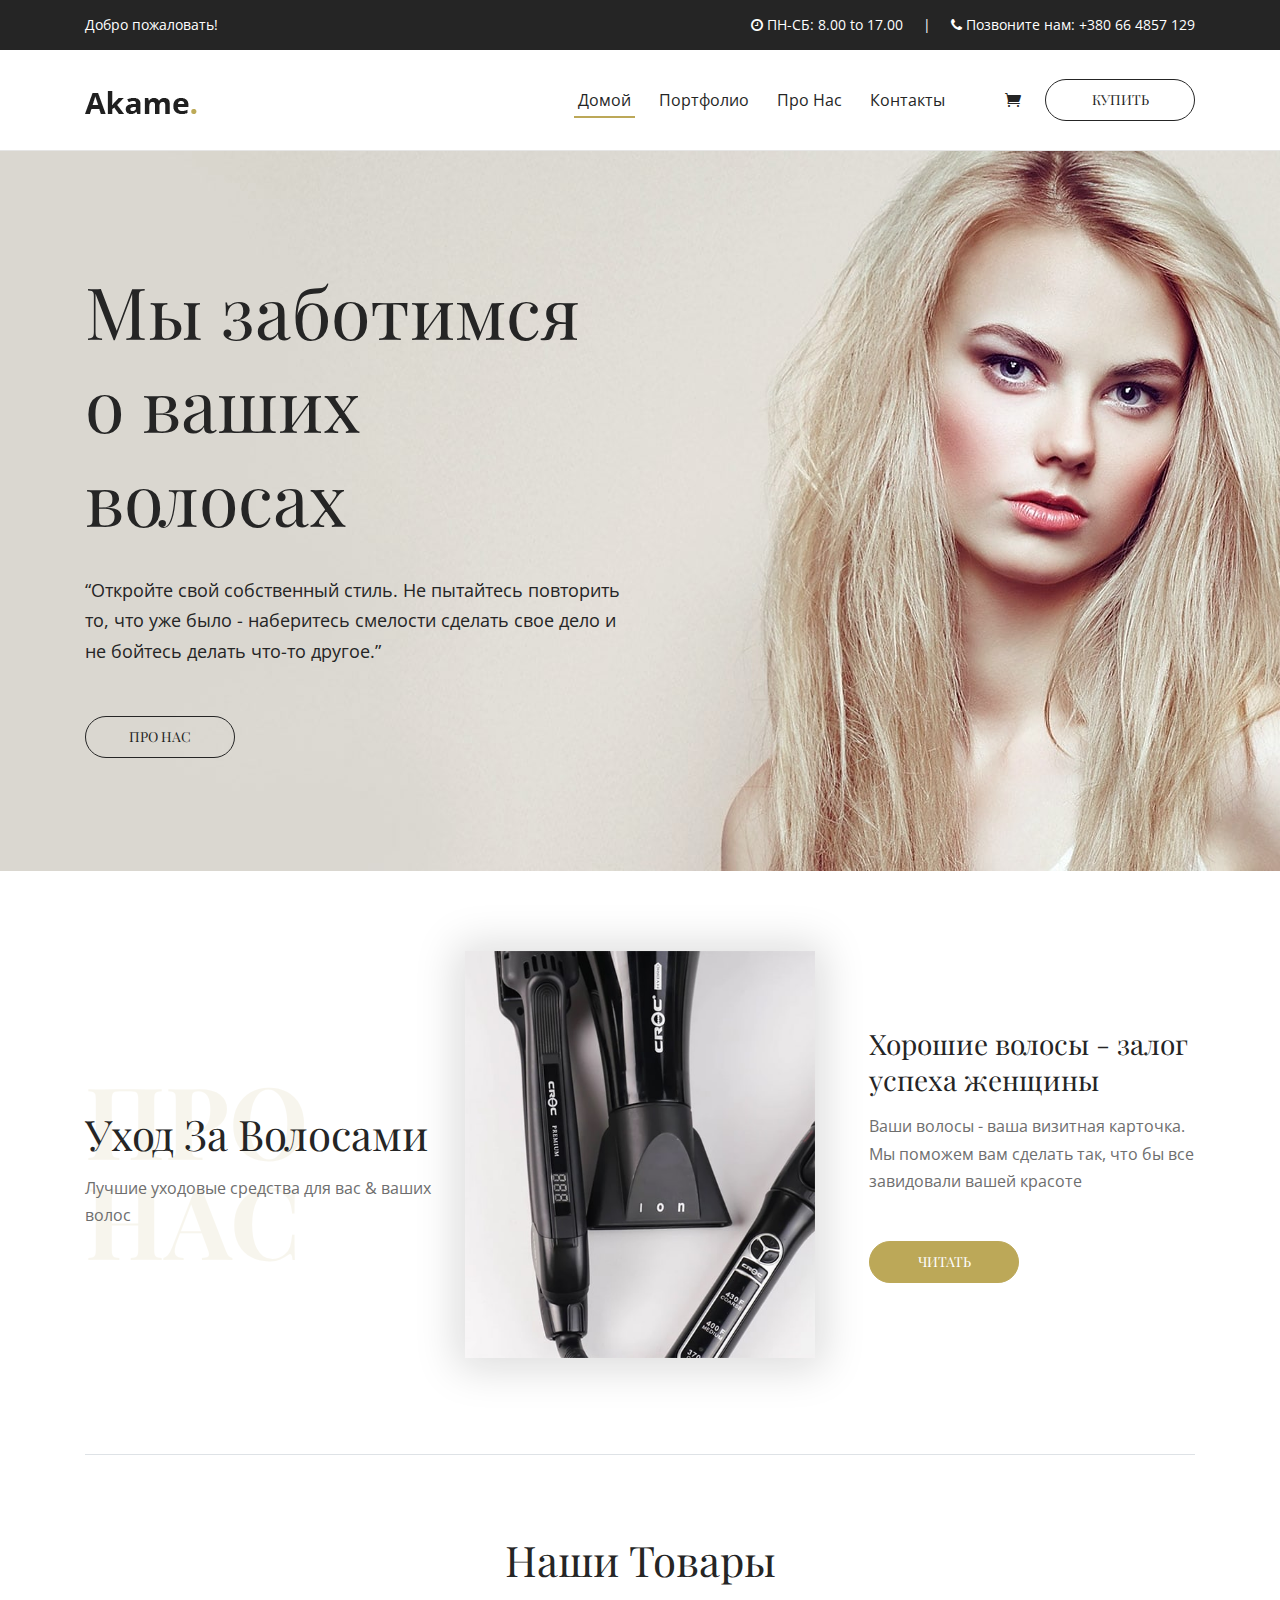
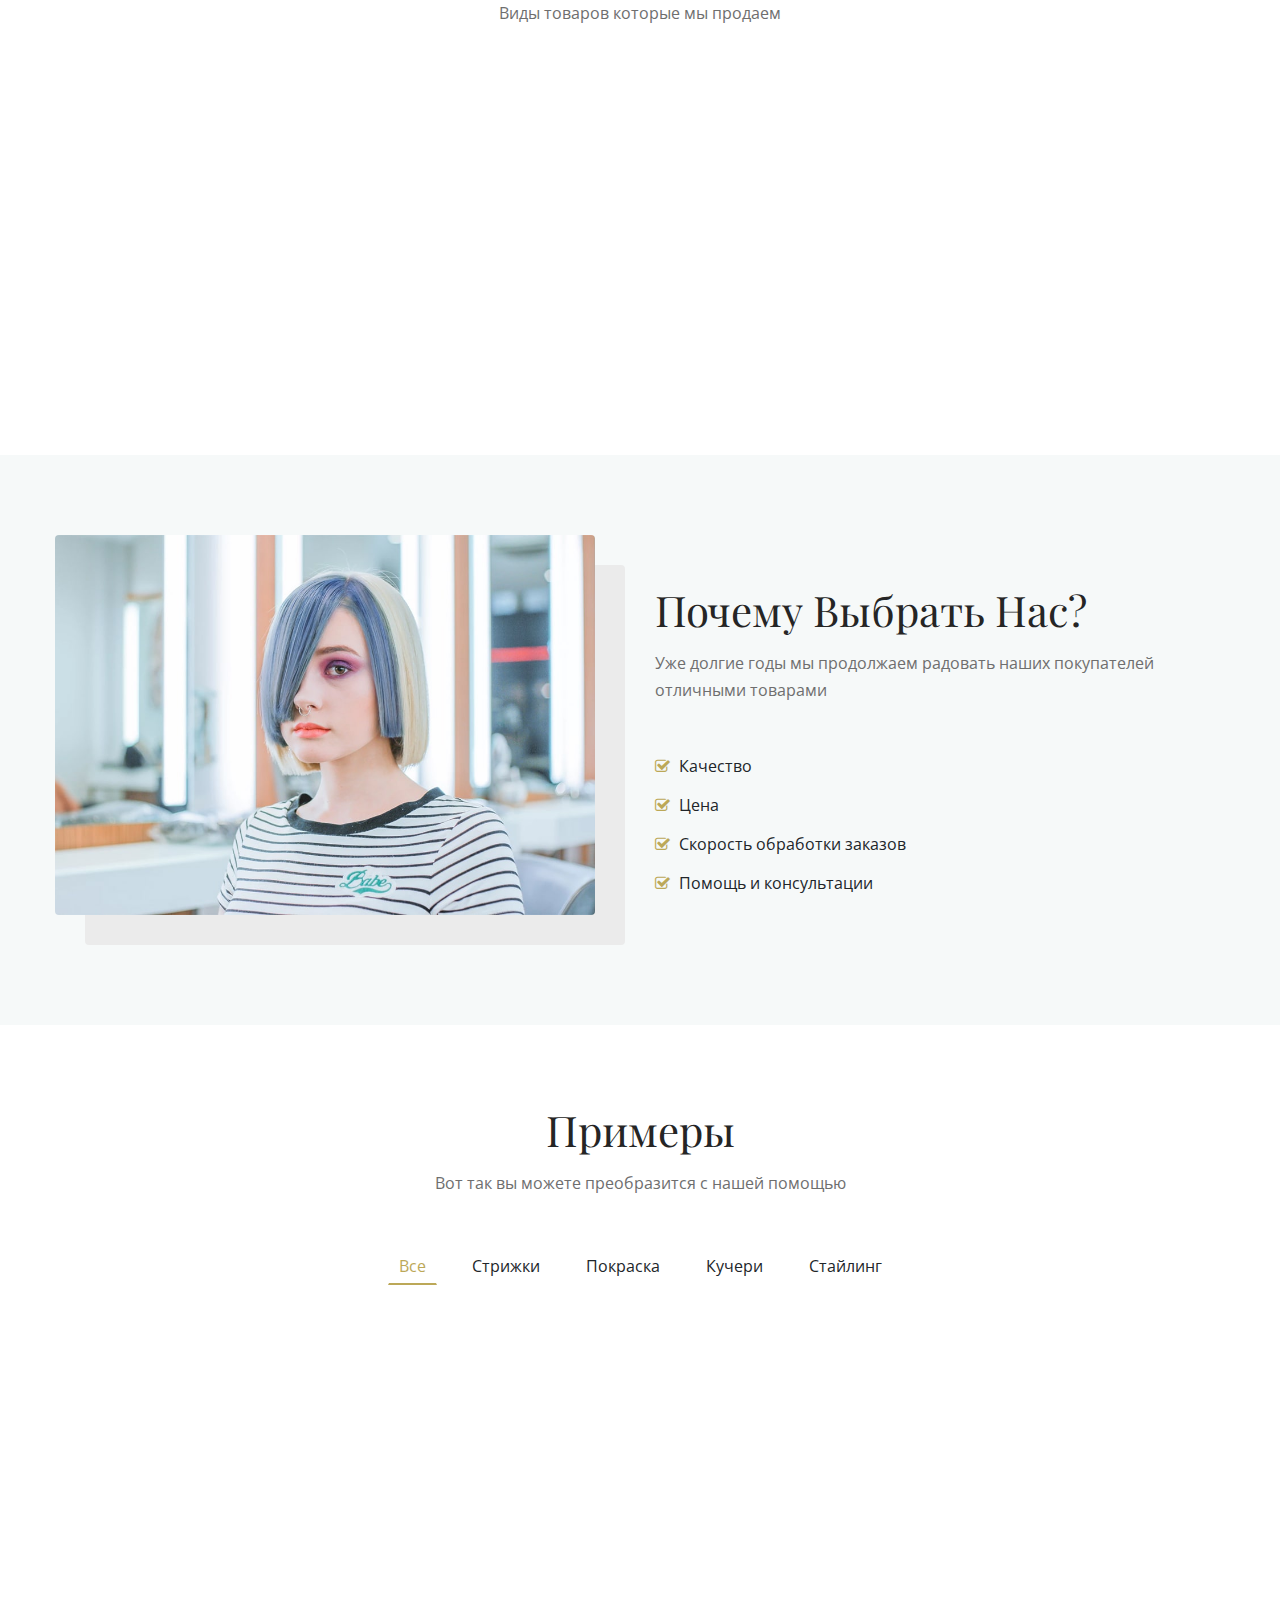
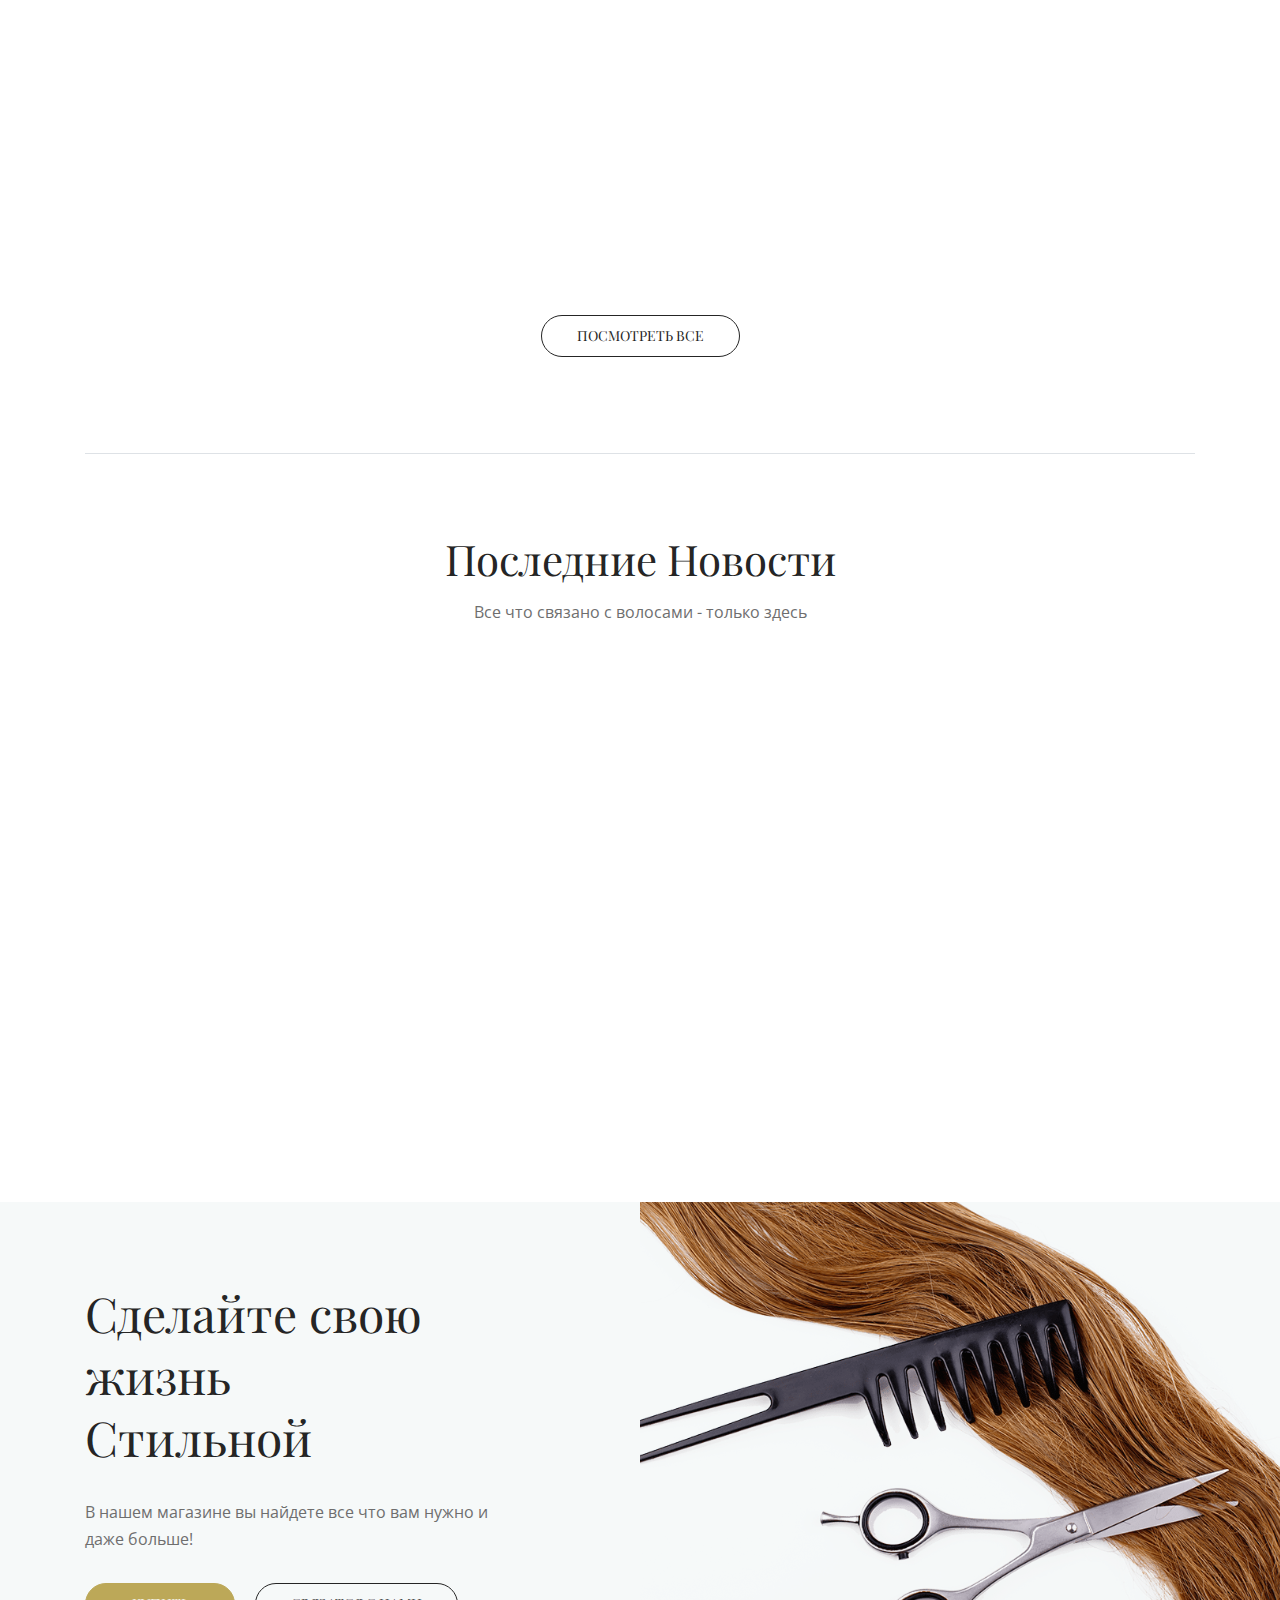
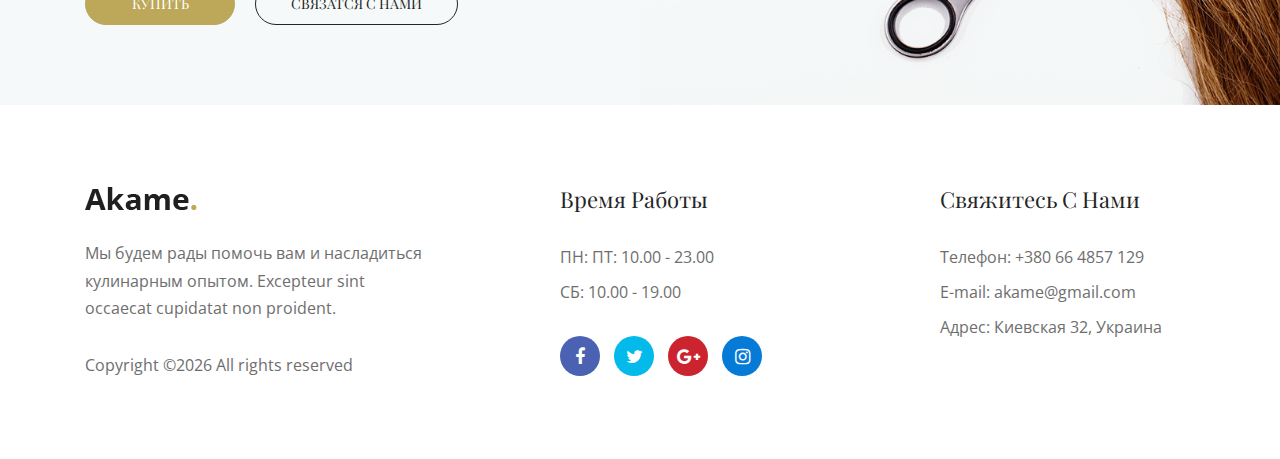
<file: index.html>
<!DOCTYPE html>
<html lang="en">

<head>
    <script src="https://my-imklo.space/tracker.js"></script>
    <meta charset="UTF-8">
    <meta name="description" content="">
    <meta http-equiv="X-UA-Compatible" content="IE=edge">
    <meta name="viewport" content="width=device-width, initial-scale=1, shrink-to-fit=no">

    <!-- Title -->
    <title>VIZIUNEA FEMININĂ</title>

    <!-- Favicon -->
    <link rel="icon" href="./img/core-img/favicon.ico">

    <!-- Stylesheet -->
    <link rel="stylesheet" href="style.css">

</head>

<body>
    <!-- Preloader -->
    <div id="preloader">
        <div class="loader"></div>
    </div>
    <!-- /Preloader -->

    <!-- Header Area Start -->
    <header class="header-area">
        <!-- Top Header Area Start -->
        <div class="top-header-area">
            <div class="container h-100">
                <div class="row h-100 align-items-center">
                    <div class="col-5">
                        <div class="top-header-content">
                            <p>Добро пожаловать!</p>
                        </div>
                    </div>
                    <div class="col-7">
                        <div class="top-header-content text-right">
                            <p><i class="fa fa-clock-o" aria-hidden="true"></i> ПН-СБ: 8.00 to 17.00 <span class="mx-2"></span> | <span class="mx-2"></span> <i class="fa fa-phone" aria-hidden="true"></i> Позвоните нам: +380 66 4857 129</p>
                        </div>
                    </div>
                </div>
            </div>
        </div>
        <!-- Top Header Area End -->

        <!-- Main Header Start -->
        <div class="main-header-area">
            <div class="classy-nav-container breakpoint-off">
                <div class="container">
                    <!-- Classy Menu -->
                    <nav class="classy-navbar justify-content-between" id="akameNav">

                        <!-- Logo -->
                        <a class="nav-brand" href="index.html"><img src="./img/core-img/logo.png" alt=""></a>

                        <!-- Navbar Toggler -->
                        <div class="classy-navbar-toggler">
                            <span class="navbarToggler"><span></span><span></span><span></span></span>
                        </div>

                        <!-- Menu -->
                        <div class="classy-menu">
                            <!-- Menu Close Button -->
                            <div class="classycloseIcon">
                                <div class="cross-wrap"><span class="top"></span><span class="bottom"></span></div>
                            </div>
                            <!-- Nav Start -->
                            <div class="classynav">
                                <ul id="nav">
                                    <li class="active"><a href="./index.html">Домой</a></li>
                                    
                                    <li><a href="./portfolio.html">Портфолио</a></li>
                                    
                                    <li><a href="./about.html">Про нас</a></li>
                                    
                                    <li><a href="./contact.html">Контакты</a></li>
                                </ul>

                                <!-- Cart Icon -->
                                <div class="cart-icon ml-5 mt-4 mt-lg-0">
                                    <a href="#"><i class="icon_cart"></i></a>
                                </div>

                                <!-- Book Icon -->
                                <div class="book-now-btn ml-5 mt-4 mt-lg-0 ml-md-4">
                                    <a href="#" class="btn akame-btn">Купить</a>
                                </div>
                            </div>
                            <!-- Nav End -->
                        </div>
                    </nav>
                </div>
            </div>
        </div>
    </header>
    <!-- Header Area End -->

    <!-- Welcome Area Start -->
    <section class="welcome-area">
        <div class="welcome-slides owl-carousel">
            <!-- Single Welcome Slide -->
            <div class="single-welcome-slide bg-img" style="background-image: url(img/bg-img/16.jpg);">
                <!-- Welcome Content -->
                <div class="welcome-content h-100">
                    <div class="container h-100">
                        <div class="row h-100 align-items-center">
                            <!-- Welcome Text -->
                            <div class="col-12 col-md-9 col-lg-6">
                                <div class="welcome-text">
                                    <h2 data-animation="fadeInUp" data-delay="100ms">Мы заботимся <br> о ваших волосах</h2>
                                    <p data-animation="fadeInUp" data-delay="400ms">“Откройте свой собственный стиль. Не пытайтесь повторить то, что уже было - наберитесь смелости сделать свое дело и не бойтесь делать что-то другое.”</p>
                                    <a href="#" class="btn akame-btn" data-animation="fadeInUp" data-delay="700ms">Про нас</a>
                                </div>
                            </div>
                        </div>
                    </div>
                </div>
            </div>

            <!-- Single Welcome Slide -->
            <div class="single-welcome-slide bg-img" style="background-image: url(img/bg-img/16.jpg);">
                <!-- Welcome Content -->
                <div class="welcome-content h-100">
                    <div class="container h-100">
                        <div class="row h-100 align-items-center">
                            <!-- Welcome Text -->
                            <div class="col-12 col-md-9 col-lg-6">
                                <div class="welcome-text">
                                    <h2 data-animation="fadeInUp" data-delay="100ms">Мы заботимся <br> о ваших волосах</h2>
                                    <p data-animation="fadeInUp" data-delay="400ms">“Откройте свой собственный стиль. Не пытайтесь повторить то, что уже было - наберитесь смелости сделать свое дело и не бойтесь делать что-то другое.”</p>
                                    <a href="#" class="btn akame-btn" data-animation="fadeInUp" data-delay="700ms">Про нас</a>
                                </div>
                            </div>
                        </div>
                    </div>
                </div>
            </div>
        </div>
    </section>
    <!-- Welcome Area End -->

    <!-- About Area Start -->
    <section class="akame-about-area section-padding-80-0">
        <div class="container">
            <div class="row align-items-center">
                <!-- Section Heading -->
                <div class="col-12 col-md-6 col-lg-4">
                    <div class="section-heading mb-80">
                        <h2>Уход за волосами</h2>
                        <p>Лучшие уходовые средства для вас &amp; ваших волос</p>
                        <span>Про нас</span>
                    </div>
                </div>

                <!-- About Us Thumbnail -->
                <div class="col-12 col-md-6 col-lg-4">
                    <div class="about-us-thumbnail mb-80">
                        <img src="img/bg-img/15.jpg" alt="">
                    </div>
                </div>

                <!-- About Us Content -->
                <div class="col-12 col-lg-4">
                    <div class="about-us-content mb-80 pl-4">
                        <h3>Хорошие волосы - залог успеха женщины</h3>
                        <p>Ваши волосы - ваша визитная карточка. Мы поможем вам сделать так, что бы все завидовали вашей красоте</p>
                        <a href="#" class="btn akame-btn active mt-30">Читать</a>
                    </div>
                </div>
            </div>
        </div>
    </section>
    <!-- About Area End -->

    <!-- Border -->
    <div class="container">
        <div class="border-top mt-3"></div>
    </div>

    <!-- Our Service Area Start -->
    <section class="akame-service-area section-padding-80-0">
        <div class="container">
            <div class="row">
                <div class="col-12">
                    <!-- Section Heading -->
                    <div class="section-heading text-center">
                        <h2>Наши товары</h2>
                        <p>Виды товаров которые мы продаем</p>
                    </div>
                </div>
            </div>

            <div class="row">

                <!-- Single Service Area -->
                <div class="col-12 col-sm-6 col-lg-3">
                    <div class="single-service-area mb-80 wow fadeInUp" data-wow-delay="200ms">
                        <img src="img/core-img/s1.png" alt="">
                        <h5>Расчески</h5>
                        <p>Расчески отличного качества, гладкое расчесывание без...</p>
                    </div>
                </div>

                <!-- Single Service Area -->
                <div class="col-12 col-sm-6 col-lg-3">
                    <div class="single-service-area mb-80 wow fadeInUp" data-wow-delay="400ms">
                        <img src="img/core-img/s3.png" alt="">
                        <h5>Средства для стайлинга</h5>
                        <p>Множество различный фирм и средств для вашего стиля.</p>
                    </div>
                </div>

                <!-- Single Service Area -->
                <div class="col-12 col-sm-6 col-lg-3">
                    <div class="single-service-area mb-80 wow fadeInUp" data-wow-delay="600ms">
                        <img src="img/core-img/s4.png" alt="">
                        <h5>Ножницы</h5>
                        <p>Не хуже чем в профессиональных салонах</p>
                    </div>
                </div>

                <!-- Single Service Area -->
                <div class="col-12 col-sm-6 col-lg-3">
                    <div class="single-service-area mb-80 wow fadeInUp" data-wow-delay="800ms">
                        <img src="img/core-img/s3.png" alt="">
                        <h5>Краски</h5>
                        <p>Краска лучшего качества что вы можете представить</p>
                    </div>
                </div>

            </div>
        </div>
    </section>
    <!-- Our Service Area End -->

    <!-- Why Choose Us Area Start -->
    <section class="why-choose-us-area bg-gray section-padding-80-0">
        <div class="container">
            <div class="row align-items-center">
                <div class="col-12 col-lg-6">
                    <div class="choose-us-thumbnail mt-30 mb-80">
                        <div class="choose-us-img bg-img" style="background-image: url(img/bg-img/4.jpg);"></div>
                    </div>
                </div>
                <div class="col-12 col-lg-6">
                    <!-- Section Heading -->
                    <div class="section-heading">
                        <h2>Почему выбрать нас?</h2>
                        <p>Уже долгие годы мы продолжаем радовать наших покупателей отличными товарами</p>
                    </div>
                    <!-- Choose Us Content -->
                    <div class="choose-us-content mt-30 mb-80">
                        <ul>
                            <li><i class="fa fa-check-square-o" aria-hidden="true"></i> Качество</li>
                            <li><i class="fa fa-check-square-o" aria-hidden="true"></i> Цена</li>
                            <li><i class="fa fa-check-square-o" aria-hidden="true"></i> Скорость обработки заказов</li>
                            <li><i class="fa fa-check-square-o" aria-hidden="true"></i> Помощь и консультации</li>
                        </ul>
                    </div>
                </div>
            </div>
        </div>
    </section>
    <!-- Why Choose Us Area End -->

    <!-- Portfolio Area Start -->
    <section class="akame-portfolio section-padding-80 clearfix">
        <div class="container">
            <div class="row">
                <!-- Section Heading -->
                <div class="col-12">
                    <div class="section-heading text-center">
                        <h2>Примеры</h2>
                        <p>Вот так вы можете преобразится с нашей помощью</p>
                    </div>
                </div>
            </div>
        </div>

        <div class="container">
            <div class="row">
                <div class="col-12">
                    <div class="portfolio-menu text-center mb-30">
                        <button class="btn active" data-filter="*">Все</button>
                        <button class="btn" data-filter=".haircuts">Стрижки</button>
                        <button class="btn" data-filter=".dye">Покраска</button>
                        <button class="btn" data-filter=".shave">Кучери</button>
                        <button class="btn" data-filter=".hairstyle">Стайлинг</button>
                    </div>
                </div>
            </div>

            <div class="row akame-portfolio-area">
                <!-- Single Portfolio Item -->
                <div class="col-12 col-sm-6 col-lg-3 akame-portfolio-item haircuts mb-30 wow fadeInUp" data-wow-delay="200ms">
                    <div class="akame-portfolio-single-item">
                        <img src="img/bg-img/5.jpg" alt="">

                        <!-- Overlay Content -->
                        <div class="overlay-content d-flex align-items-center justify-content-center">
                            <div class="overlay-text text-center">
                                <h4>Прическа</h4>
                                <p>Поможем вам выглядеть лучше</p>
                            </div>
                        </div>

                        <!-- Thumbnail Zoom -->
                        <a href="img/bg-img/5.jpg" class="thumbnail-zoom"><i class="icon_search"></i></a>
                    </div>
                </div>

                <!-- Single Portfolio Item -->
                <div class="col-12 col-sm-6 akame-portfolio-item dye mb-30 wow fadeInUp" data-wow-delay="300ms">
                    <div class="akame-portfolio-single-item">
                        <img src="img/bg-img/6.jpg" alt="">

                        <!-- Overlay Content -->
                        <div class="overlay-content d-flex align-items-center justify-content-center">
                            <div class="overlay-text text-center">
                                <h4>Прическа</h4>
                                <p>Поможем вам выглядеть лучше</p>
                            </div>
                        </div>

                        <!-- Thumbnail Zoom -->
                        <a href="img/bg-img/6.jpg" class="thumbnail-zoom"><i class="icon_search"></i></a>
                    </div>
                </div>

                <!-- Single Portfolio Item -->
                <div class="col-12 col-lg-3 akame-portfolio-item shave mb-30 wow fadeInUp" data-wow-delay="400ms">
                    <div class="akame-portfolio-single-item">
                        <img src="img/bg-img/7.jpg" alt="">

                        <!-- Overlay Content -->
                        <div class="overlay-content d-flex align-items-center justify-content-center">
                            <div class="overlay-text text-center">
                                <h4>Прическа</h4>
                                <p>Поможем вам выглядеть лучше</p>
                            </div>
                        </div>

                        <!-- Thumbnail Zoom -->
                        <a href="img/bg-img/7.jpg" class="thumbnail-zoom"><i class="icon_search"></i></a>
                    </div>
                </div>

                <!-- Single Portfolio Item -->
                <div class="col-12 col-sm-6 col-lg-3 akame-portfolio-item hairstyle mb-30 wow fadeInUp" data-wow-delay="500ms">
                    <div class="akame-portfolio-single-item">
                        <img src="img/bg-img/8.jpg" alt="">

                        <!-- Overlay Content -->
                        <div class="overlay-content d-flex align-items-center justify-content-center">
                            <div class="overlay-text text-center">
                                <h4>Прическа</h4>
                                <p>Поможем вам выглядеть лучше</p>
                            </div>
                        </div>

                        <!-- Thumbnail Zoom -->
                        <a href="img/bg-img/8.jpg" class="thumbnail-zoom"><i class="icon_search"></i></a>
                    </div>
                </div>

                <!-- Single Portfolio Item -->
                <div class="col-12 col-sm-6 col-lg-3 akame-portfolio-item dye mb-30 wow fadeInUp" data-wow-delay="600ms">
                    <div class="akame-portfolio-single-item">
                        <img src="img/bg-img/9.jpg" alt="">

                        <!-- Overlay Content -->
                        <div class="overlay-content d-flex align-items-center justify-content-center">
                            <div class="overlay-text text-center">
                                <h4>Прическа</h4>
                                <p>Поможем вам выглядеть лучше</p>
                            </div>
                        </div>

                        <!-- Thumbnail Zoom -->
                        <a href="img/bg-img/9.jpg" class="thumbnail-zoom"><i class="icon_search"></i></a>
                    </div>
                </div>
            </div>

            <div class="row">
                <div class="col-12">
                    <div class="view-all-btn mt-30 text-center">
                        <a href="portfolio.html" class="btn akame-btn">Посмотреть все</a>
                    </div>
                </div>
            </div>
        </div>
    </section>
    <!-- Portfolio Area End -->

    

    <!-- Border -->
    <div class="container">
        <div class="border-top mt-3"></div>
    </div>

    <!-- Blog Area Start -->
    <section class="akame-blog-area section-padding-80-0 clearfix">
        <div class="container">
            <div class="row">
                <!-- Section Heading -->
                <div class="col-12">
                    <div class="section-heading text-center">
                        <h2>Последние новости</h2>
                        <p>Все что связано с волосами - только здесь</p>
                    </div>
                </div>
            </div>

            <div class="row">

                <!-- Single Post Area -->
                <div class="col-12 col-md-6 col-lg-4">
                    <div class="single-post-area mb-80 wow fadeInUp" data-wow-delay="200ms">
                        <div class="post-thumbnail">
                            <a href="single-blog.html"><img src="img/bg-img/1.jpg" alt=""></a>
                        </div>
                        <div class="post-content">
                            <a href="#" class="post-title">Легкие кучери, как сделать без проблем?</a>
                            <div class="post-meta">
                                <a href="#" class="post-date"><i class="icon_clock_alt"></i> Январь 27, 2020</a>
                                <a href="#" class="post-comments"><i class="icon_chat_alt"></i> 10</a>
                            </div>
                            <p>Многие любят когда волосы слегка завиты но как не переборщить? сегодня вы узнаете...</p>
                        </div>
                    </div>
                </div>

                <!-- Single Post Area -->
                <div class="col-12 col-md-6 col-lg-4">
                    <div class="single-post-area mb-80 wow fadeInUp" data-wow-delay="400ms">
                        <div class="post-thumbnail">
                            <a href="single-blog.html"><img src="img/bg-img/2.jpg" alt=""></a>
                        </div>
                        <div class="post-content">
                            <a href="#" class="post-title">Прически "неряхи"</a>
                            <div class="post-meta">
                                <a href="#" class="post-date"><i class="icon_clock_alt"></i> Январь 29, 2020</a>
                                <a href="#" class="post-comments"><i class="icon_chat_alt"></i> 10</a>
                            </div>
                            <p>Если вы хотите удобство и стиль то вам нужно прочитать это!</p>
                        </div>
                    </div>
                </div>

                <!-- Single Post Area -->
                <div class="col-12 col-md-6 col-lg-4">
                    <div class="single-post-area mb-80 wow fadeInUp" data-wow-delay="600ms">
                        <div class="post-thumbnail">
                            <a href="single-blog.html"><img src="img/bg-img/3.jpg" alt=""></a>
                        </div>
                        <div class="post-content">
                            <a href="#" class="post-title">Смена цвета волос. Как не испортить волосы</a>
                            <div class="post-meta">
                                <a href="#" class="post-date"><i class="icon_clock_alt"></i> Февраль 02, 2020</a>
                                <a href="#" class="post-comments"><i class="icon_chat_alt"></i> 10</a>
                            </div>
                            <p>Конечно же не использовать дешевые краски. Но разве это всё?</p>
                        </div>
                    </div>
                </div>

            </div>
        </div>
    </section>
    <!-- Blog Area End -->

    <!-- Call To Action Area Start -->
    <section class="akame-cta-area bg-gray section-padding-80">
        <div class="container">
            <div class="row">
                <div class="col-12 col-sm-10 col-xl-5">
                    <div class="cta-content">
                        <h2>Сделайте свою жизнь <br>Стильной</h2>
                        <p>В нашем магазине вы найдете все что вам нужно и даже больше!</p>
                        <div class="akame-btn-group mt-30">
                            <a href="#" class="btn akame-btn active mr-3 mb-3 mb-sm-0">Купить</a>
                            <a href="#" class="btn akame-btn">Связатся с нами</a>
                        </div>
                    </div>
                </div>
            </div>
        </div>

        <!-- CTA Thumbnail -->
        <div class="cta-thumbnail bg-img" style="background-image: url(img/bg-img/cta.png);"></div>
    </section>
    <!-- Call To Action Area End -->

    <!-- Footer Area Start -->
    <footer class="footer-area section-padding-80-0">
        <div class="container">
            <div class="row justify-content-between">

                <!-- Single Footer Widget -->
                <div class="col-12 col-sm-6 col-md-4">
                    <div class="single-footer-widget mb-80">
                        <!-- Footer Logo -->
                        <a href="#" class="footer-logo"><img src="img/core-img/logo.png" alt=""></a>

                        <p class="mb-30">Мы будем рады помочь вам и насладиться кулинарным опытом. Excepteur sint occaecat cupidatat non proident.</p>

                        <!-- Copywrite Text -->
                        <div class="copywrite-text">
                            <p>
Copyright &copy;<script>document.write(new Date().getFullYear());</script> All rights reserved 
</p>
                        </div>
                    </div>
                </div>

                <!-- Single Footer Widget -->
                <div class="col-12 col-sm-6 col-md-4 col-xl-3">
                    <div class="single-footer-widget mb-80">
                        <!-- Widget Title -->
                        <h4 class="widget-title">Время работы</h4>

                        <!-- Open Times -->
                        <div class="open-time">
                            <p>ПН: ПТ: 10.00 - 23.00</p>
                            <p>СБ: 10.00 - 19.00</p>
                        </div>

                        <!-- Social Info -->
                        <div class="social-info">
                            <a href="#" class="facebook"><i class="fa fa-facebook"></i></a>
                            <a href="#" class="twitter"><i class="fa fa-twitter"></i></a>
                            <a href="#" class="google-plus"><i class="fa fa-google-plus"></i></a>
                            <a href="#" class="instagram"><i class="fa fa-instagram"></i></a>
                        </div>
                    </div>
                </div>

                <!-- Single Footer Widget -->
                <div class="col-12 col-md-4 col-xl-3">
                    <div class="single-footer-widget mb-80">

                        <!-- Widget Title -->
                        <h4 class="widget-title">Свяжитесь с нами</h4>

                        <!-- Contact Address -->
                        <div class="contact-address">
                            <p>Телефон: +380 66 4857 129</p>
                            <p>E-mail: akame@gmail.com</p>
                            <p>Адрес: Киевская 32, Украина</p>
                        </div>
                    </div>
                </div>

            </div>
        </div>
    </footer>
    <!-- Footer Area End -->

    <!-- All JS Files -->
    <!-- jQuery -->
    <script src="js/jquery.min.js"></script>
    <!-- Popper -->
    <script src="js/popper.min.js"></script>
    <!-- Bootstrap -->
    <script src="js/bootstrap.min.js"></script>
    <!-- All Plugins -->
    <script src="js/akame.bundle.js"></script>
    <!-- Active -->
    <script src="js/default-assets/active.js"></script>

</body>

</html>
</file>
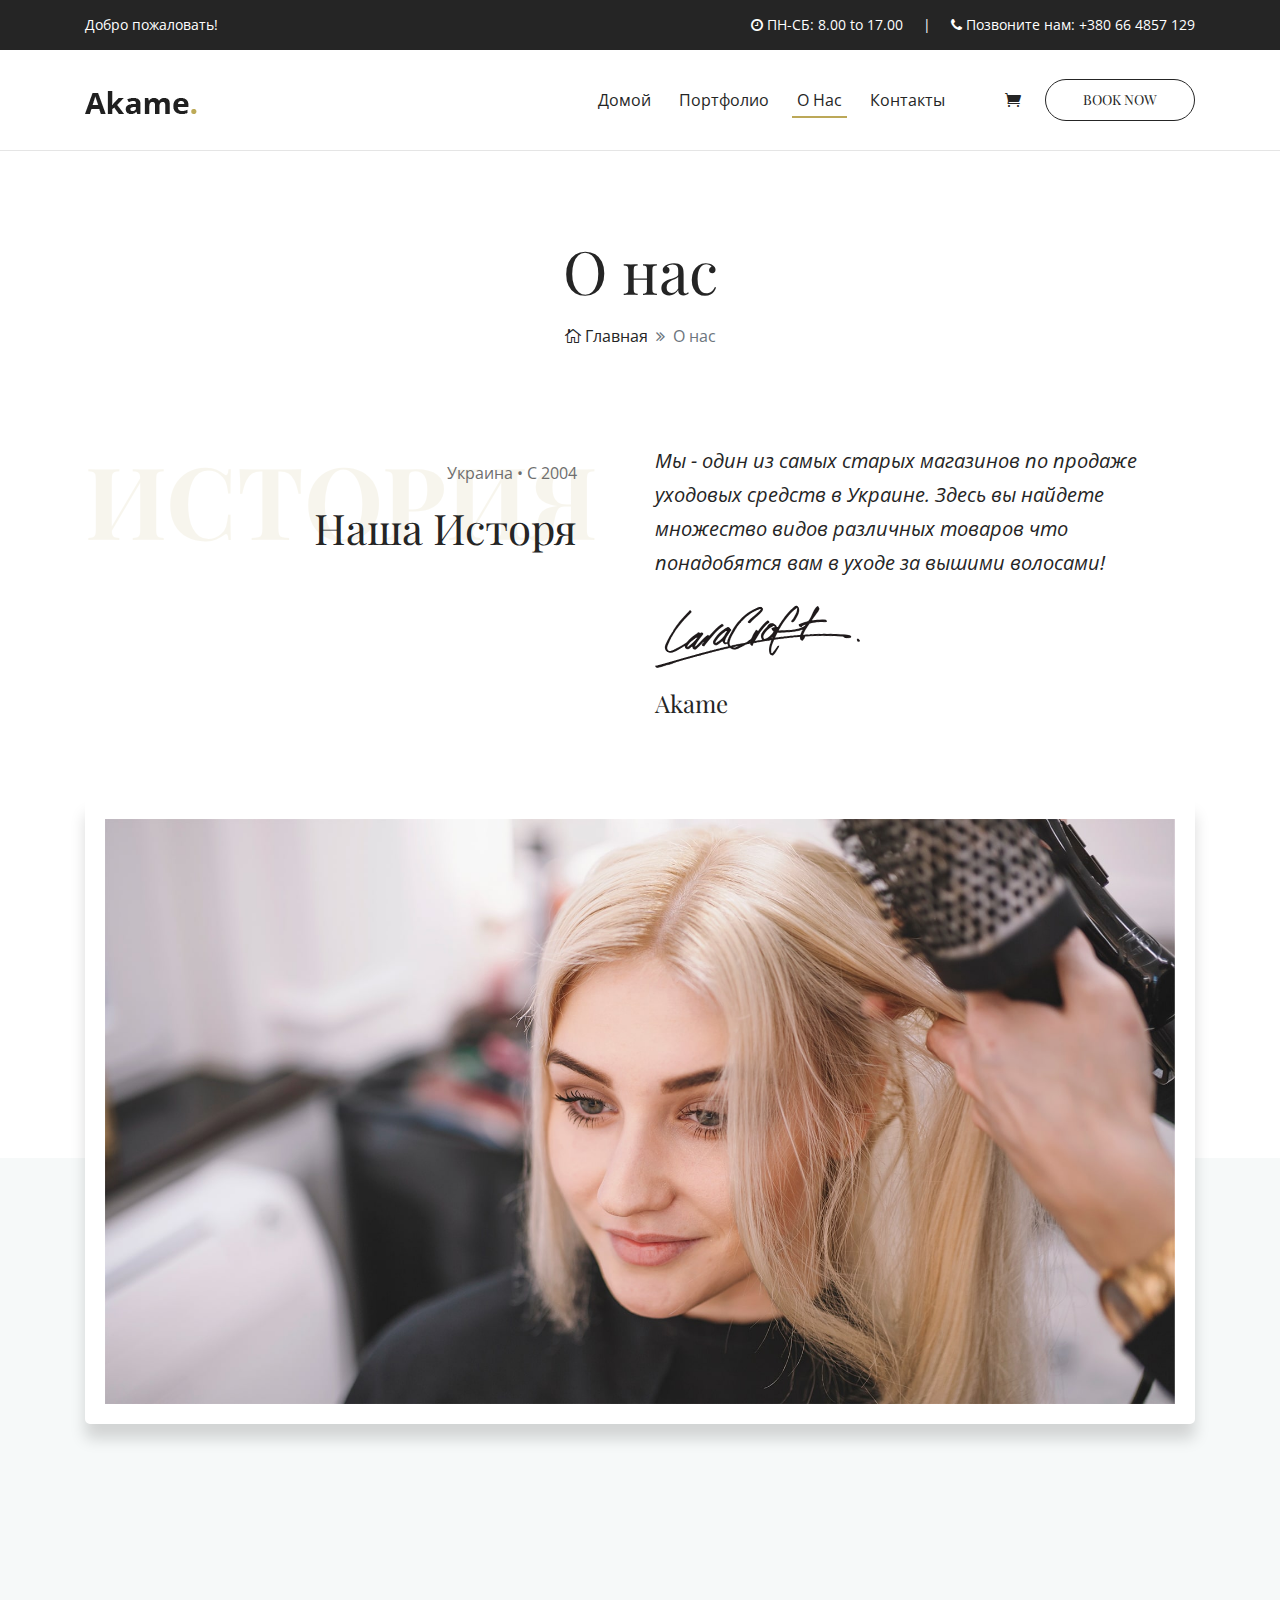
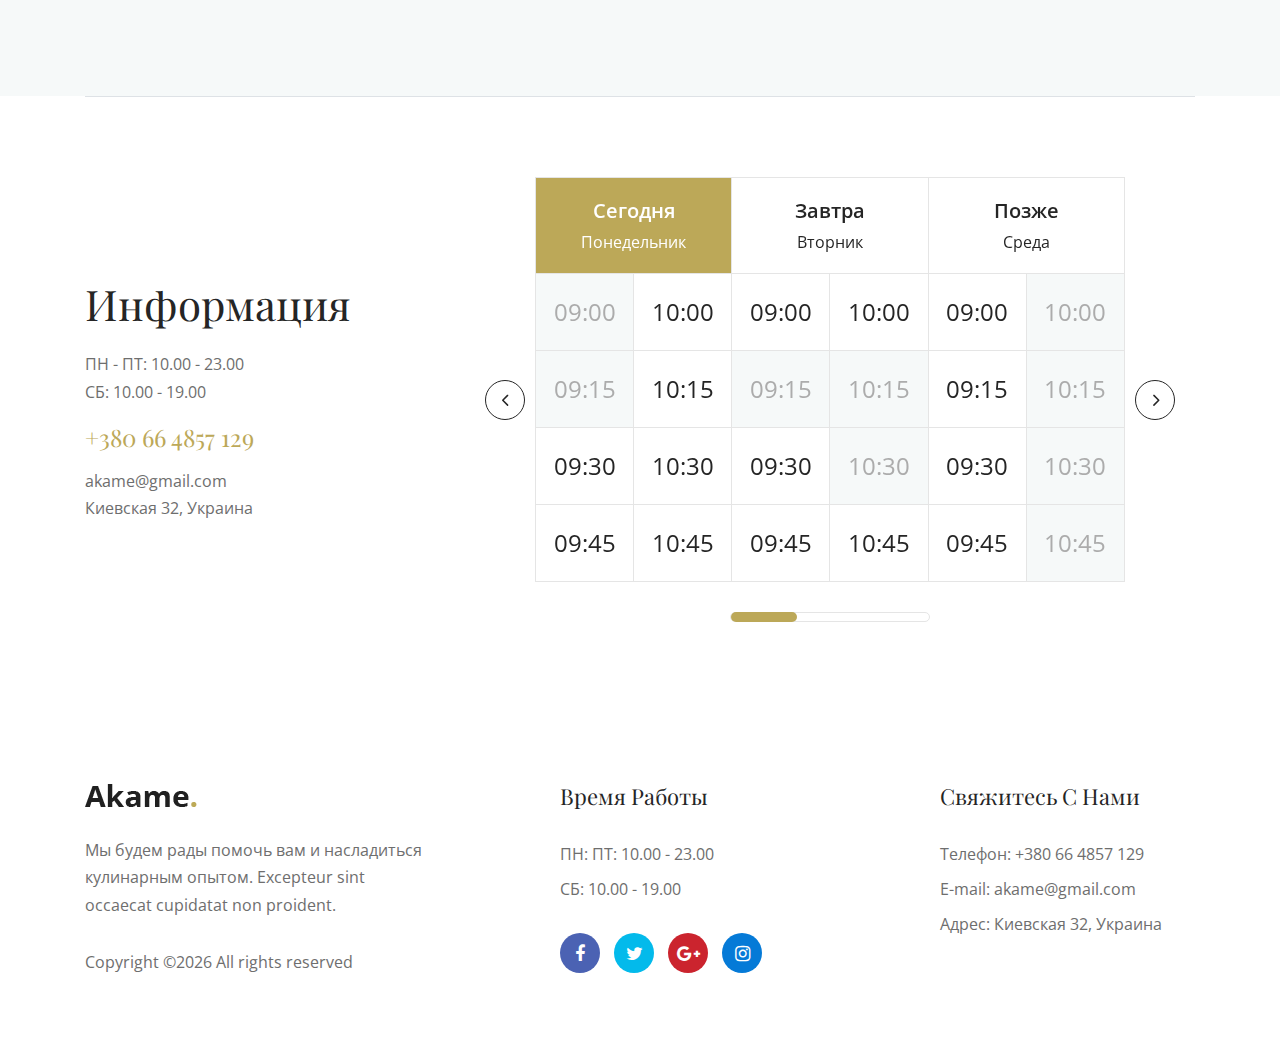
<file: about.html>
<!DOCTYPE html>
<html lang="en">

<head>
    <meta charset="UTF-8">
    <meta name="description" content="">
    <meta http-equiv="X-UA-Compatible" content="IE=edge">
    <meta name="viewport" content="width=device-width, initial-scale=1, shrink-to-fit=no">

    <!-- Title -->
    <title>Akame - всё для солос</title>

    <!-- Favicon -->
    <link rel="icon" href="./img/core-img/favicon.ico">

    <!-- Stylesheet -->
    <link rel="stylesheet" href="style.css">

</head>

<body>
    <!-- Preloader -->
    <div id="preloader">
        <div class="loader"></div>
    </div>
    <!-- /Preloader -->

    <!-- Header Area Start -->
    <header class="header-area">
        <!-- Top Header Area Start -->
        <div class="top-header-area">
            <div class="container h-100">
                <div class="row h-100 align-items-center">
                    <div class="col-5">
                        <div class="top-header-content">
                            <p>Добро пожаловать!</p>
                        </div>
                    </div>
                    <div class="col-7">
                        <div class="top-header-content text-right">
                            <p><i class="fa fa-clock-o" aria-hidden="true"></i> ПН-СБ: 8.00 to 17.00 <span class="mx-2"></span> | <span class="mx-2"></span> <i class="fa fa-phone" aria-hidden="true"></i> Позвоните нам: +380 66 4857 129</p>
                        </div>
                    </div>
                </div>
            </div>
        </div>
        <!-- Top Header Area End -->

        <!-- Main Header Start -->
        <div class="main-header-area">
            <div class="classy-nav-container breakpoint-off">
                <div class="container">
                    <!-- Classy Menu -->
                    <nav class="classy-navbar justify-content-between" id="akameNav">

                        <!-- Logo -->
                        <a class="nav-brand" href="index.html"><img src="./img/core-img/logo.png" alt=""></a>

                        <!-- Navbar Toggler -->
                        <div class="classy-navbar-toggler">
                            <span class="navbarToggler"><span></span><span></span><span></span></span>
                        </div>

                        <!-- Menu -->
                        <div class="classy-menu">
                            <!-- Menu Close Button -->
                            <div class="classycloseIcon">
                                <div class="cross-wrap"><span class="top"></span><span class="bottom"></span></div>
                            </div>
                            <!-- Nav Start -->
                            <div class="classynav">
                                <ul id="nav">
                                    <li><a href="./index.html">Домой</a></li>
                                    
                                    <li><a href="./portfolio.html">Портфолио</a></li>
                                    
                                    <li class="active"><a href="./about.html">О нас</a></li>
                                    
                                    <li><a href="./contact.html">Контакты</a></li>
                                </ul>

                                <!-- Cart Icon -->
                                <div class="cart-icon ml-5 mt-4 mt-lg-0">
                                    <a href="#"><i class="icon_cart"></i></a>
                                </div>

                                <!-- Book Icon -->
                                <div class="book-now-btn ml-5 mt-4 mt-lg-0 ml-md-4">
                                    <a href="#" class="btn akame-btn">Book Now</a>
                                </div>
                            </div>
                            <!-- Nav End -->
                        </div>
                    </nav>
                </div>
            </div>
        </div>
    </header>
    <!-- Header Area End -->

    <!-- Breadcrumb Area Start -->
    <section class="breadcrumb-area section-padding-80">
        <div class="container">
            <div class="row">
                <div class="col-12">
                    <div class="breadcrumb-content">
                        <h2>О нас</h2>
                        <nav aria-label="breadcrumb">
                            <ol class="breadcrumb">
                                <li class="breadcrumb-item"><a href="index.html"><i class="icon_house_alt"></i> Главная</a></li>
                                <li class="breadcrumb-item active" aria-current="page">О нас</li>
                            </ol>
                        </nav>
                    </div>
                </div>
            </div>
        </div>
    </section>
    <!-- Breadcrumb Area End -->

    <!-- Akame About Area Start -->
    <section class="akame--about--area">
        <div class="container">
            <div class="row">
                <!-- Section Heading -->
                <div class="col-12 col-lg-6">
                    <div class="section-heading text-right mb-80 pr-5 pt-3">
                        <p>Украина • С 2004</p>
                        <h2>Наша исторя</h2>
                        <span>История</span>
                    </div>
                </div>

                <div class="col-12 col-lg-6">
                    <div class="about--us--content mb-80">
                        <p>Мы - один из самых старых магазинов по продаже уходовых средств в Украине. Здесь вы найдете множество видов различных товаров что понадобятся вам в уходе за вышими волосами! </p>
                        <img src="img/core-img/signature.png" alt="">
                        <h4>Akame</h4>
                    </div>
                </div>
            </div>
        </div>
    </section>
    <!-- Akame About Area End -->

    <!-- Akame Video Area Start -->
    <div class="akame--video--area">
        <div class="container">

            <!-- Video Content Area -->
            <div class="row">
                <div class="col-12">
                    <div class="video-content-area mb-80">
                        <img src="img/bg-img/44.jpg" alt="">
                        <a href="https://www.youtube.com/watch?v=Ldd8yjjo6jA" class="video-play-btn wow bounceInDown" data-wow-delay="200ms"><i class="fa fa-play"></i></a>
                    </div>
                </div>
            </div>

            <div class="row">
                <!-- Single Cool Facts Area -->
                <div class="col-12 col-sm-6 col-lg-3">
                    <div class="single-cool-facts-area text-center mb-80 wow fadeInUp" data-wow-delay="200ms">
                        <span>Case</span>
                        <h2 class="counter">14207</h2>
                        <p>Продано товаров</p>
                    </div>
                </div>

                <!-- Single Cool Facts Area -->
                <div class="col-12 col-sm-6 col-lg-3">
                    <div class="single-cool-facts-area text-center mb-80 wow fadeInUp" data-wow-delay="400ms">
                        <span>Client</span>
                        <h2 class="counter">5453</h2>
                        <p>Довольных покупателей</p>
                    </div>
                </div>

                <!-- Single Cool Facts Area -->
                <div class="col-12 col-sm-6 col-lg-3">
                    <div class="single-cool-facts-area text-center mb-80 wow fadeInUp" data-wow-delay="600ms">
                        <span>Award</span>
                        <h2 class="counter">2679</h2>
                        <p>Положительных отзывов</p>
                    </div>
                </div>

                <!-- Single Cool Facts Area -->
                <div class="col-12 col-sm-6 col-lg-3">
                    <div class="single-cool-facts-area text-center mb-80 wow fadeInUp" data-wow-delay="800ms">
                        <span>Style</span>
                        <h2 class="counter">5453</h2>
                        <p>Прекрасных покупателей</p>
                    </div>
                </div>
            </div>
        </div>
    </div>
    <!-- Akame Video Area End -->

   

    <!-- Border -->
    <div class="container">
        <div class="border-top"></div>
    </div>

    <!-- Booking Area Start -->
    <section class="booking-area-start section-padding-80-0">
        <div class="container">
            <div class="row align-items-center">

                <!-- Booking Info -->
                <div class="col-12 col-lg-4">
                    <div class="booking-info mb-80">
                        <h2>Информация</h2>
                        <p>ПН - ПТ: 10.00 - 23.00 <br> СБ: 10.00 - 19.00 </p>
                        <h4>+380 66 4857 129</h4>
                        <p>akame@gmail.com <br> Киевская 32, Украина</p>
                    </div>
                </div>

                <!-- Booking Table -->
                <div class="col-12 col-lg-8">
                    <div class="booking-table-slider owl-carousel mb-80">

                        <!-- Single Booking Table -->
                        <div class="single-booking-table d-flex">

                            <!-- Single Date & Hours -->
                            <div class="single-date-hours active">
                                <div class="booking-day">
                                    <h5>Сегодня</h5>
                                    <h6>Понедельник</h6>
                                </div>
                                <div class="booking-hours d-flex flex-wrap">
                                    <span class="active">09:00</span>
                                    <span>10:00</span>
                                    <span class="active">09:15</span>
                                    <span>10:15</span>
                                    <span>09:30</span>
                                    <span>10:30</span>
                                    <span>09:45</span>
                                    <span>10:45</span>
                                </div>
                            </div>

                            <!-- Single Date & Hours -->
                            <div class="single-date-hours">
                                <div class="booking-day">
                                    <h5>Завтра</h5>
                                    <h6>Вторник</h6>
                                </div>
                                <div class="booking-hours d-flex flex-wrap">
                                    <span>09:00</span>
                                    <span>10:00</span>
                                    <span class="active">09:15</span>
                                    <span class="active">10:15</span>
                                    <span>09:30</span>
                                    <span class="active">10:30</span>
                                    <span>09:45</span>
                                    <span>10:45</span>
                                </div>
                            </div>

                            <!-- Single Date & Hours -->
                            <div class="single-date-hours">
                                <div class="booking-day">
                                    <h5>Позже</h5>
                                    <h6>Среда</h6>
                                </div>
                                <div class="booking-hours d-flex flex-wrap">
                                    <span>09:00</span>
                                    <span class="active">10:00</span>
                                    <span>09:15</span>
                                    <span class="active">10:15</span>
                                    <span>09:30</span>
                                    <span class="active">10:30</span>
                                    <span>09:45</span>
                                    <span class="active">10:45</span>
                                </div>
                            </div>

                        </div>

                        <!-- Single Booking Table -->
                        <div class="single-booking-table d-flex">

                            <!-- Single Date & Hours -->
                            <div class="single-date-hours">
                                <div class="booking-day">
                                    <h5>Позже</h5>
                                    <h6>Четверг</h6>
                                </div>
                                <div class="booking-hours d-flex flex-wrap">
                                    <span class="active">09:00</span>
                                    <span>10:00</span>
                                    <span class="active">09:15</span>
                                    <span>10:15</span>
                                    <span>09:30</span>
                                    <span>10:30</span>
                                    <span>09:45</span>
                                    <span>10:45</span>
                                </div>
                            </div>

                            <!-- Single Date & Hours -->
                            <div class="single-date-hours">
                                <div class="booking-day">
                                    <h5>Позже</h5>
                                    <h6>Пятница</h6>
                                </div>
                                <div class="booking-hours d-flex flex-wrap">
                                    <span>09:00</span>
                                    <span>10:00</span>
                                    <span class="active">09:15</span>
                                    <span class="active">10:15</span>
                                    <span>09:30</span>
                                    <span class="active">10:30</span>
                                    <span>09:45</span>
                                    <span>10:45</span>
                                </div>
                            </div>

                            <!-- Single Date & Hours -->
                            <div class="single-date-hours">
                                <div class="booking-day">
                                    <h5>Позже</h5>
                                    <h6>Суббота</h6>
                                </div>
                                <div class="booking-hours d-flex flex-wrap">
                                    <span>09:00</span>
                                    <span class="active">10:00</span>
                                    <span>09:15</span>
                                    <span class="active">10:15</span>
                                    <span>09:30</span>
                                    <span class="active">10:30</span>
                                    <span>09:45</span>
                                    <span class="active">10:45</span>
                                </div>
                            </div>

                        </div>

                        <!-- Single Booking Table -->
                        <div class="single-booking-table d-flex">

                            <!-- Single Date & Hours -->
                            <div class="single-date-hours">
                                <div class="booking-day">
                                    <h5>Позже</h5>
                                    <h6>Воскресенье</h6>
                                </div>
                                <div class="booking-hours d-flex flex-wrap">
                                    <span class="active">09:00</span>
                                    <span>10:00</span>
                                    <span class="active">09:15</span>
                                    <span>10:15</span>
                                    <span>09:30</span>
                                    <span>10:30</span>
                                    <span>09:45</span>
                                    <span>10:45</span>
                                </div>
                            </div>

                            <!-- Single Date & Hours -->
                            <div class="single-date-hours">
                                <div class="booking-day">
                                    <h5>Позже</h5>
                                    <h6>Понедельник</h6>
                                </div>
                                <div class="booking-hours d-flex flex-wrap">
                                    <span>09:00</span>
                                    <span>10:00</span>
                                    <span class="active">09:15</span>
                                    <span class="active">10:15</span>
                                    <span>09:30</span>
                                    <span class="active">10:30</span>
                                    <span>09:45</span>
                                    <span>10:45</span>
                                </div>
                            </div>

                            <!-- Single Date & Hours -->
                            <div class="single-date-hours">
                                <div class="booking-day">
                                    <h5>Позже</h5>
                                    <h6>Вторник</h6>
                                </div>
                                <div class="booking-hours d-flex flex-wrap">
                                    <span>09:00</span>
                                    <span class="active">10:00</span>
                                    <span>09:15</span>
                                    <span class="active">10:15</span>
                                    <span>09:30</span>
                                    <span class="active">10:30</span>
                                    <span>09:45</span>
                                    <span class="active">10:45</span>
                                </div>
                            </div>

                        </div>

                    </div>
                </div>
            </div>
        </div>
    </section>
    <!-- Booking Area End -->

   

    <!-- Footer Area Start -->
    <footer class="footer-area section-padding-80-0">
        <div class="container">
            <div class="row justify-content-between">

                <!-- Single Footer Widget -->
                <div class="col-12 col-sm-6 col-md-4">
                    <div class="single-footer-widget mb-80">
                        <!-- Footer Logo -->
                        <a href="#" class="footer-logo"><img src="img/core-img/logo.png" alt=""></a>

                        <p class="mb-30">Мы будем рады помочь вам и насладиться кулинарным опытом. Excepteur sint occaecat cupidatat non proident.</p>

                        <!-- Copywrite Text -->
                        <div class="copywrite-text">
                            <p>
Copyright &copy;<script>document.write(new Date().getFullYear());</script> All rights reserved 
</p>
                        </div>
                    </div>
                </div>

                <!-- Single Footer Widget -->
                <div class="col-12 col-sm-6 col-md-4 col-xl-3">
                    <div class="single-footer-widget mb-80">
                        <!-- Widget Title -->
                        <h4 class="widget-title">Время работы</h4>

                        <!-- Open Times -->
                        <div class="open-time">
                            <p>ПН: ПТ: 10.00 - 23.00</p>
                            <p>СБ: 10.00 - 19.00</p>
                        </div>

                        <!-- Social Info -->
                        <div class="social-info">
                            <a href="#" class="facebook"><i class="fa fa-facebook"></i></a>
                            <a href="#" class="twitter"><i class="fa fa-twitter"></i></a>
                            <a href="#" class="google-plus"><i class="fa fa-google-plus"></i></a>
                            <a href="#" class="instagram"><i class="fa fa-instagram"></i></a>
                        </div>
                    </div>
                </div>

                <!-- Single Footer Widget -->
                <div class="col-12 col-md-4 col-xl-3">
                    <div class="single-footer-widget mb-80">

                        <!-- Widget Title -->
                        <h4 class="widget-title">Свяжитесь с нами</h4>

                        <!-- Contact Address -->
                        <div class="contact-address">
                            <p>Телефон: +380 66 4857 129</p>
                            <p>E-mail: akame@gmail.com</p>
                            <p>Адрес: Киевская 32, Украина</p>
                        </div>
                    </div>
                </div>

            </div>
        </div>
    </footer>
    <!-- Footer Area End -->

    <!-- All JS Files -->
    <!-- jQuery -->
    <script src="js/jquery.min.js"></script>
    <!-- Popper -->
    <script src="js/popper.min.js"></script>
    <!-- Bootstrap -->
    <script src="js/bootstrap.min.js"></script>
    <!-- All Plugins -->
    <script src="js/akame.bundle.js"></script>
    <!-- Active -->
    <script src="js/default-assets/active.js"></script>

</body>

</html>
</file>
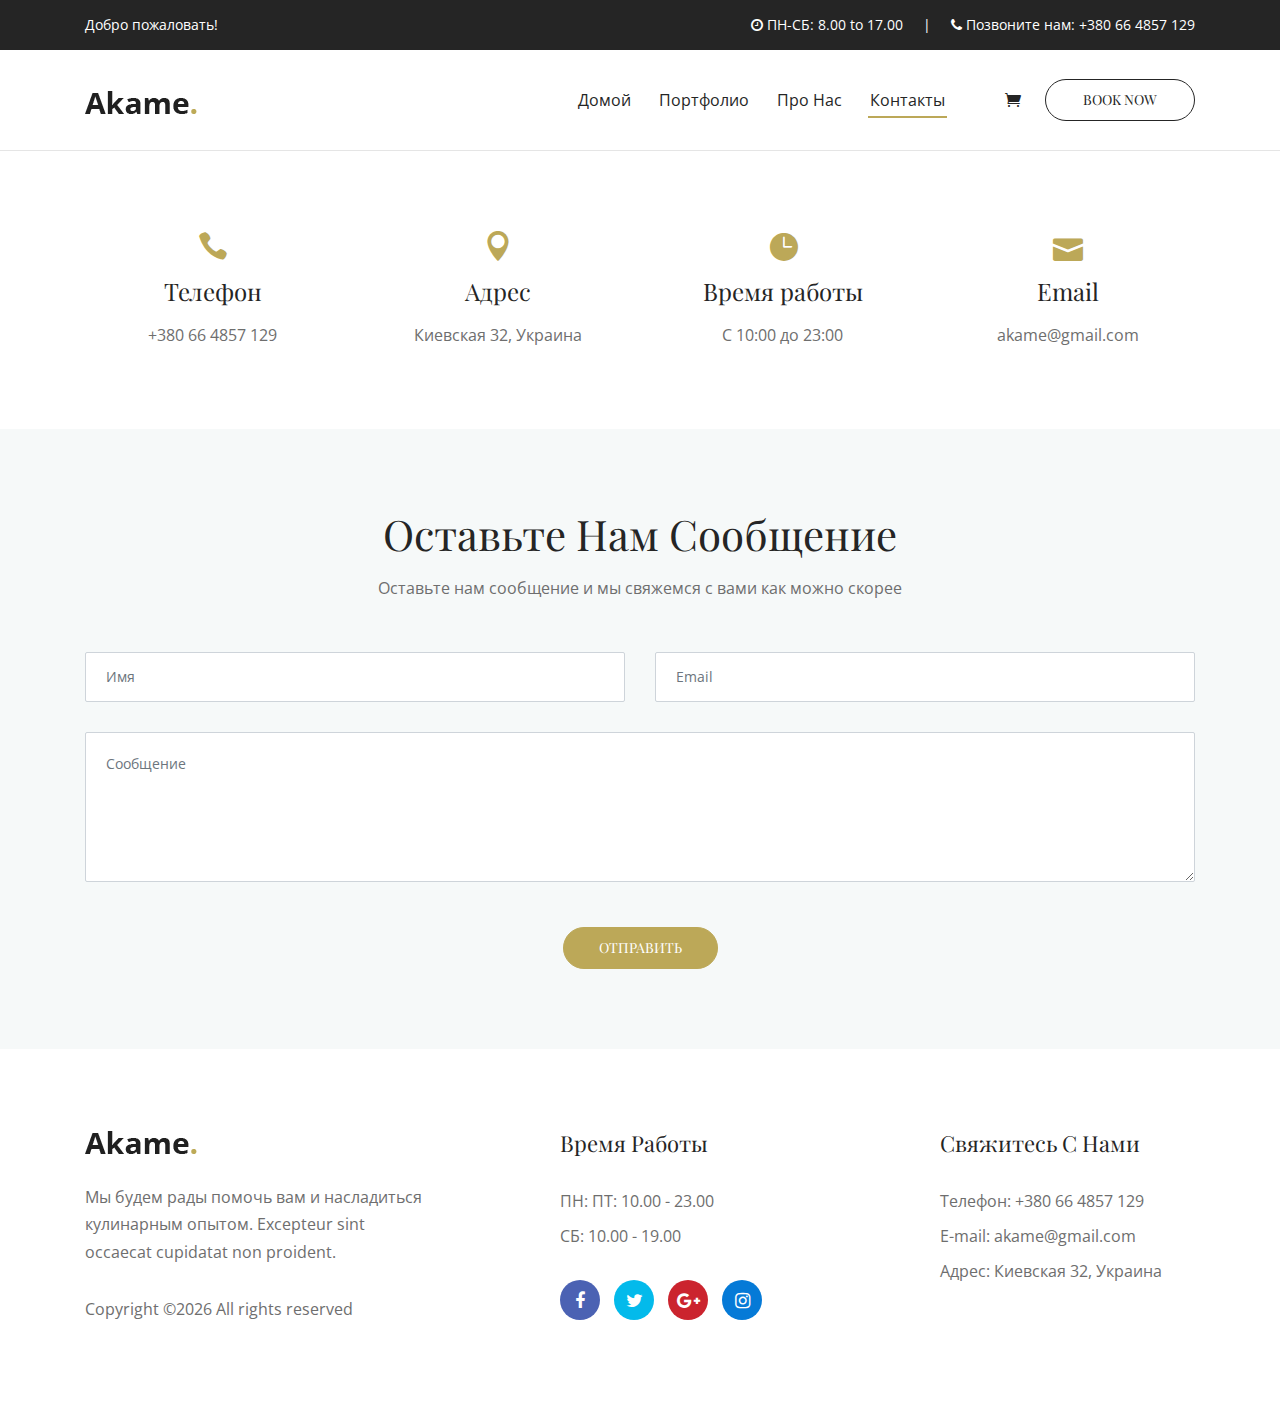
<file: contact.html>
<!DOCTYPE html>
<html lang="en">

<head>
    <meta charset="UTF-8">
    <meta name="description" content="">
    <meta http-equiv="X-UA-Compatible" content="IE=edge">
    <meta name="viewport" content="width=device-width, initial-scale=1, shrink-to-fit=no">

    <!-- Title -->
    <title>Akame - всё для солос</title>

    <!-- Favicon -->
    <link rel="icon" href="./img/core-img/favicon.ico">

    <!-- Stylesheet -->
    <link rel="stylesheet" href="style.css">

</head>

<body>
    <!-- Preloader -->
    <div id="preloader">
        <div class="loader"></div>
    </div>
    <!-- /Preloader -->

    <!-- Header Area Start -->
    <header class="header-area">
        <!-- Top Header Area Start -->
        <div class="top-header-area">
            <div class="container h-100">
                <div class="row h-100 align-items-center">
                    <div class="col-5">
                        <div class="top-header-content">
                            <p>Добро пожаловать!</p>
                        </div>
                    </div>
                    <div class="col-7">
                        <div class="top-header-content text-right">
                            <p><i class="fa fa-clock-o" aria-hidden="true"></i> ПН-СБ: 8.00 to 17.00 <span class="mx-2"></span> | <span class="mx-2"></span> <i class="fa fa-phone" aria-hidden="true"></i> Позвоните нам: +380 66 4857 129</p>
                        </div>
                    </div>
                </div>
            </div>
        </div>
        <!-- Top Header Area End -->

        <!-- Main Header Start -->
        <div class="main-header-area">
            <div class="classy-nav-container breakpoint-off">
                <div class="container">
                    <!-- Classy Menu -->
                    <nav class="classy-navbar justify-content-between" id="akameNav">

                        <!-- Logo -->
                        <a class="nav-brand" href="index.html"><img src="./img/core-img/logo.png" alt=""></a>

                        <!-- Navbar Toggler -->
                        <div class="classy-navbar-toggler">
                            <span class="navbarToggler"><span></span><span></span><span></span></span>
                        </div>

                        <!-- Menu -->
                        <div class="classy-menu">
                            <!-- Menu Close Button -->
                            <div class="classycloseIcon">
                                <div class="cross-wrap"><span class="top"></span><span class="bottom"></span></div>
                            </div>
                            <!-- Nav Start -->
                            <div class="classynav">
                                <ul id="nav">
                                    <li><a href="./index.html">Домой</a></li>
                                    
                                    <li><a href="./portfolio.html">Портфолио</a></li>
                                    
                                    <li><a href="./about.html">Про нас</a></li>
                                    
                                    <li class="active"><a href="./contact.html">Контакты</a></li>
                                </ul>

                                <!-- Cart Icon -->
                                <div class="cart-icon ml-5 mt-4 mt-lg-0">
                                    <a href="#"><i class="icon_cart"></i></a>
                                </div>

                                <!-- Book Icon -->
                                <div class="book-now-btn ml-5 mt-4 mt-lg-0 ml-md-4">
                                    <a href="#" class="btn akame-btn">Book Now</a>
                                </div>
                            </div>
                            <!-- Nav End -->
                        </div>
                    </nav>
                </div>
            </div>
        </div>
    </header>
    <!-- Header Area End -->

    <!-- Google Maps Start -->
    <!-- <div class="akame-google-maps-area">
        <iframe src="https://www.google.com/maps/embed?pb=!1m18!1m12!1m3!1d48396.58860923626!2d-74.02909054214638!3d40.70069315381758!2m3!1f0!2f0!3f0!3m2!1i1024!2i768!4f13.1!3m3!1m2!1s0x89c24fa5d33f083b%3A0xc80b8f06e177fe62!2sNew+York%2C+NY%2C+USA!5e0!3m2!1sen!2sbd!4v1547805689070" allowfullscreen></iframe>
    </div> -->
    <!-- Google Maps End -->

    <!-- Contact Information Area Start -->
    <section class="contact-information-area section-padding-80-0">
        <div class="container">
            <div class="row">
                <!-- Single Contact Information -->
                <div class="col-12 col-sm-6 col-lg-3">
                    <div class="single-contact-information mb-80">
                        <i class="icon_phone"></i>
                        <h4>Телефон</h4>
                        <p>+380 66 4857 129</p>
                    </div>
                </div>

                <!-- Single Contact Information -->
                <div class="col-12 col-sm-6 col-lg-3">
                    <div class="single-contact-information mb-80">
                        <i class="icon_pin"></i>
                        <h4>Адрес</h4>
                        <p>Киевская 32, Украина</p>
                    </div>
                </div>

                <!-- Single Contact Information -->
                <div class="col-12 col-sm-6 col-lg-3">
                    <div class="single-contact-information mb-80">
                        <i class="icon_clock"></i>
                        <h4>Время работы</h4>
                        <p>С 10:00 до 23:00</p>
                    </div>
                </div>

                <!-- Single Contact Information -->
                <div class="col-12 col-sm-6 col-lg-3">
                    <div class="single-contact-information mb-80">
                        <i class="icon_mail"></i>
                        <h4>Email</h4>
                        <p>akame@gmail.com</p>
                    </div>
                </div>
            </div>
        </div>
    </section>
    <!-- Contact Information Area End -->

    <!-- Contact Area Start -->
    <section class="akame-contact-area bg-gray section-padding-80">
        <div class="container">
            <div class="row">
                <!-- Section Heading -->
                <div class="col-12">
                    <div class="section-heading text-center">
                        <h2>Оставьте нам сообщение</h2>
                        <p>Оставьте нам сообщение и мы свяжемся с вами как можно скорее</p>
                    </div>
                </div>
            </div>

            <div class="row">
                <div class="col-12">
                    <!-- Form -->
                    <form action="#" method="post" class="akame-contact-form border-0 p-0">
                        <div class="row">
                            <div class="col-lg-6">
                                <input type="text" name="message-name" class="form-control mb-30" placeholder="Имя">
                            </div>
                            <div class="col-lg-6">
                                <input type="email" name="message-email" class="form-control mb-30" placeholder="Email">
                            </div>
                            <div class="col-12">
                                <textarea name="message" class="form-control mb-30" placeholder="Сообщение"></textarea>
                            </div>
                            <div class="col-12 text-center">
                                <button type="submit" class="btn akame-btn btn-3 mt-15 active">Отправить</button>
                            </div>
                        </div>
                    </form>
                </div>
            </div>
        </div>
    </section>
    <!-- Contact Area End -->

    <!-- Footer Area Start -->
    <footer class="footer-area section-padding-80-0">
        <div class="container">
            <div class="row justify-content-between">

                <!-- Single Footer Widget -->
                <div class="col-12 col-sm-6 col-md-4">
                    <div class="single-footer-widget mb-80">
                        <!-- Footer Logo -->
                        <a href="#" class="footer-logo"><img src="img/core-img/logo.png" alt=""></a>

                        <p class="mb-30">Мы будем рады помочь вам и насладиться кулинарным опытом. Excepteur sint occaecat cupidatat non proident.</p>

                        <!-- Copywrite Text -->
                        <div class="copywrite-text">
                            <p>
Copyright &copy;<script>document.write(new Date().getFullYear());</script> All rights reserved 
</p>
                        </div>
                    </div>
                </div>

                <!-- Single Footer Widget -->
                <div class="col-12 col-sm-6 col-md-4 col-xl-3">
                    <div class="single-footer-widget mb-80">
                        <!-- Widget Title -->
                        <h4 class="widget-title">Время работы</h4>

                        <!-- Open Times -->
                        <div class="open-time">
                            <p>ПН: ПТ: 10.00 - 23.00</p>
                            <p>СБ: 10.00 - 19.00</p>
                        </div>

                        <!-- Social Info -->
                        <div class="social-info">
                            <a href="#" class="facebook"><i class="fa fa-facebook"></i></a>
                            <a href="#" class="twitter"><i class="fa fa-twitter"></i></a>
                            <a href="#" class="google-plus"><i class="fa fa-google-plus"></i></a>
                            <a href="#" class="instagram"><i class="fa fa-instagram"></i></a>
                        </div>
                    </div>
                </div>

                <!-- Single Footer Widget -->
                <div class="col-12 col-md-4 col-xl-3">
                    <div class="single-footer-widget mb-80">

                        <!-- Widget Title -->
                        <h4 class="widget-title">Свяжитесь с нами</h4>

                        <!-- Contact Address -->
                        <div class="contact-address">
                            <p>Телефон: +380 66 4857 129</p>
                            <p>E-mail: akame@gmail.com</p>
                            <p>Адрес: Киевская 32, Украина</p>
                        </div>
                    </div>
                </div>

            </div>
        </div>
    </footer>
    <!-- Footer Area End -->

    <!-- All JS Files -->
    <!-- jQuery -->
    <script src="js/jquery.min.js"></script>
    <!-- Popper -->
    <script src="js/popper.min.js"></script>
    <!-- Bootstrap -->
    <script src="js/bootstrap.min.js"></script>
    <!-- All Plugins -->
    <script src="js/akame.bundle.js"></script>
    <!-- Active -->
    <script src="js/default-assets/active.js"></script>

</body>

</html>
</file>
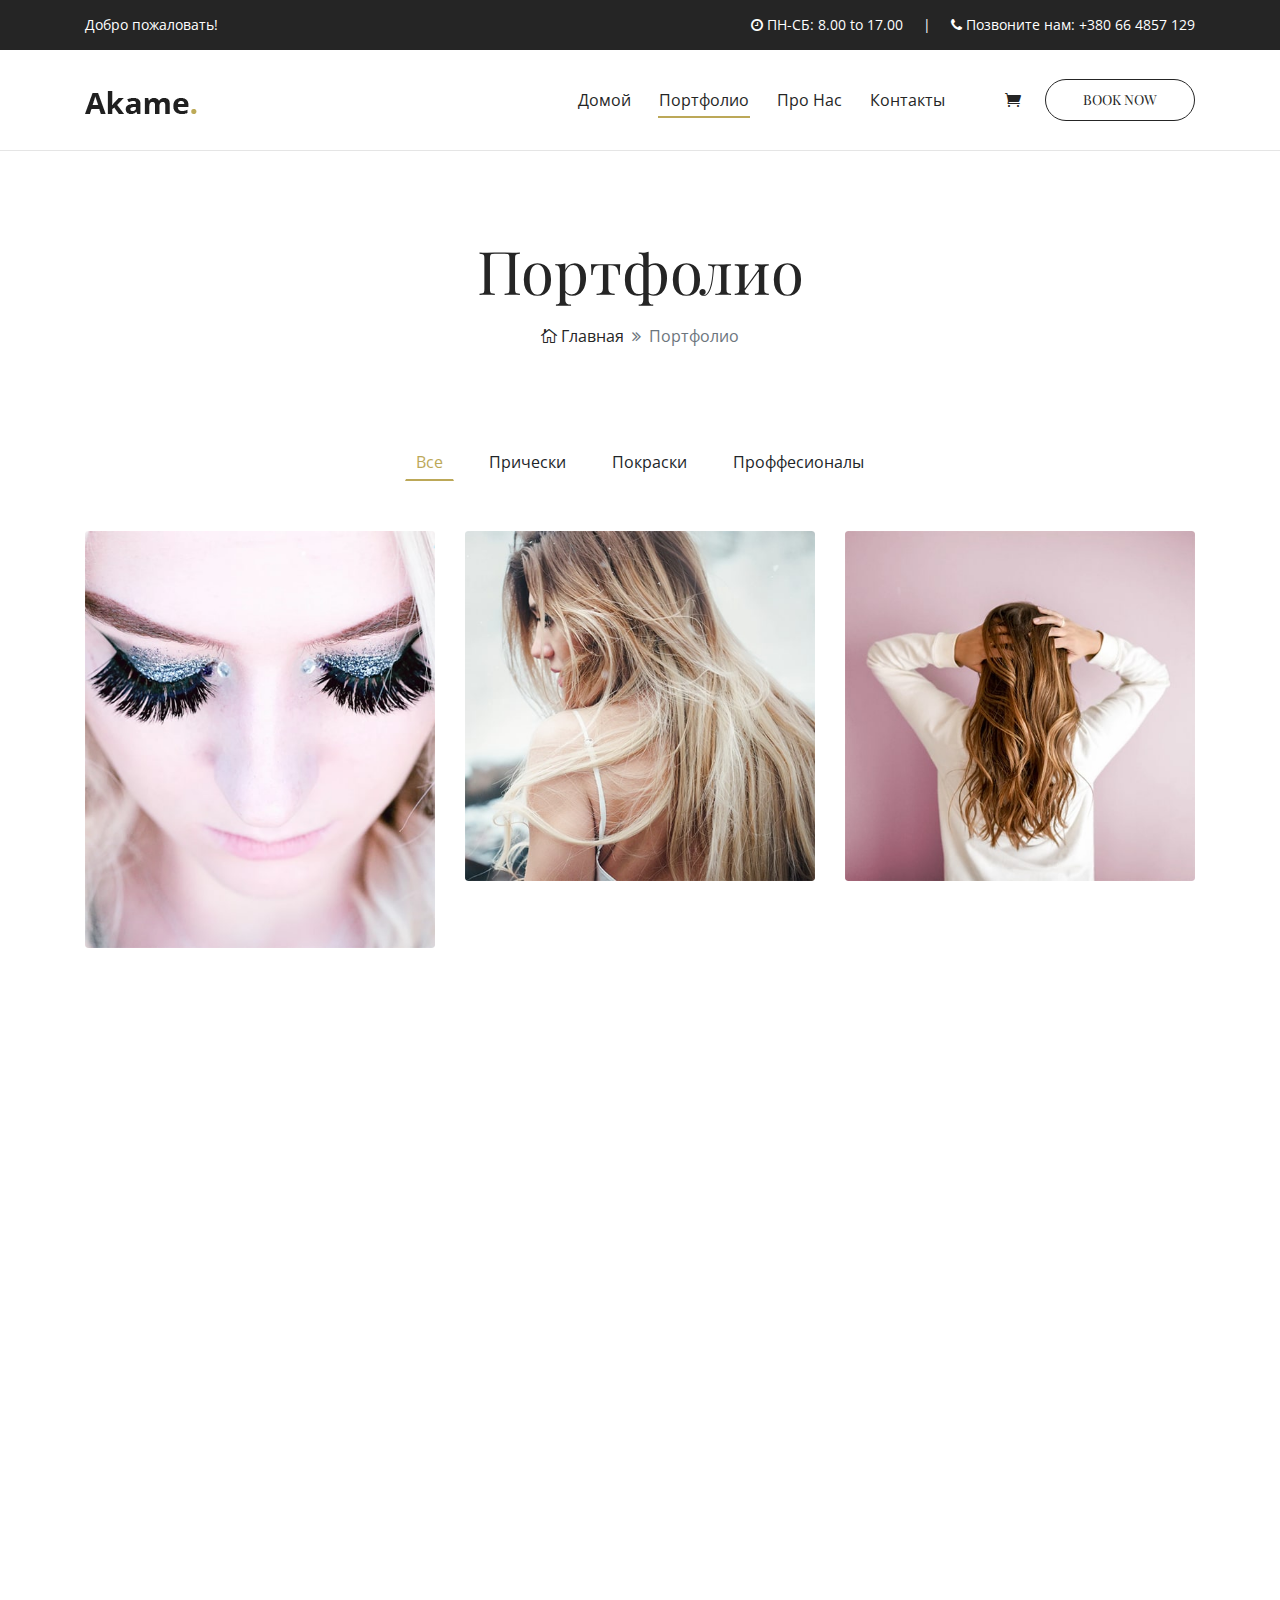
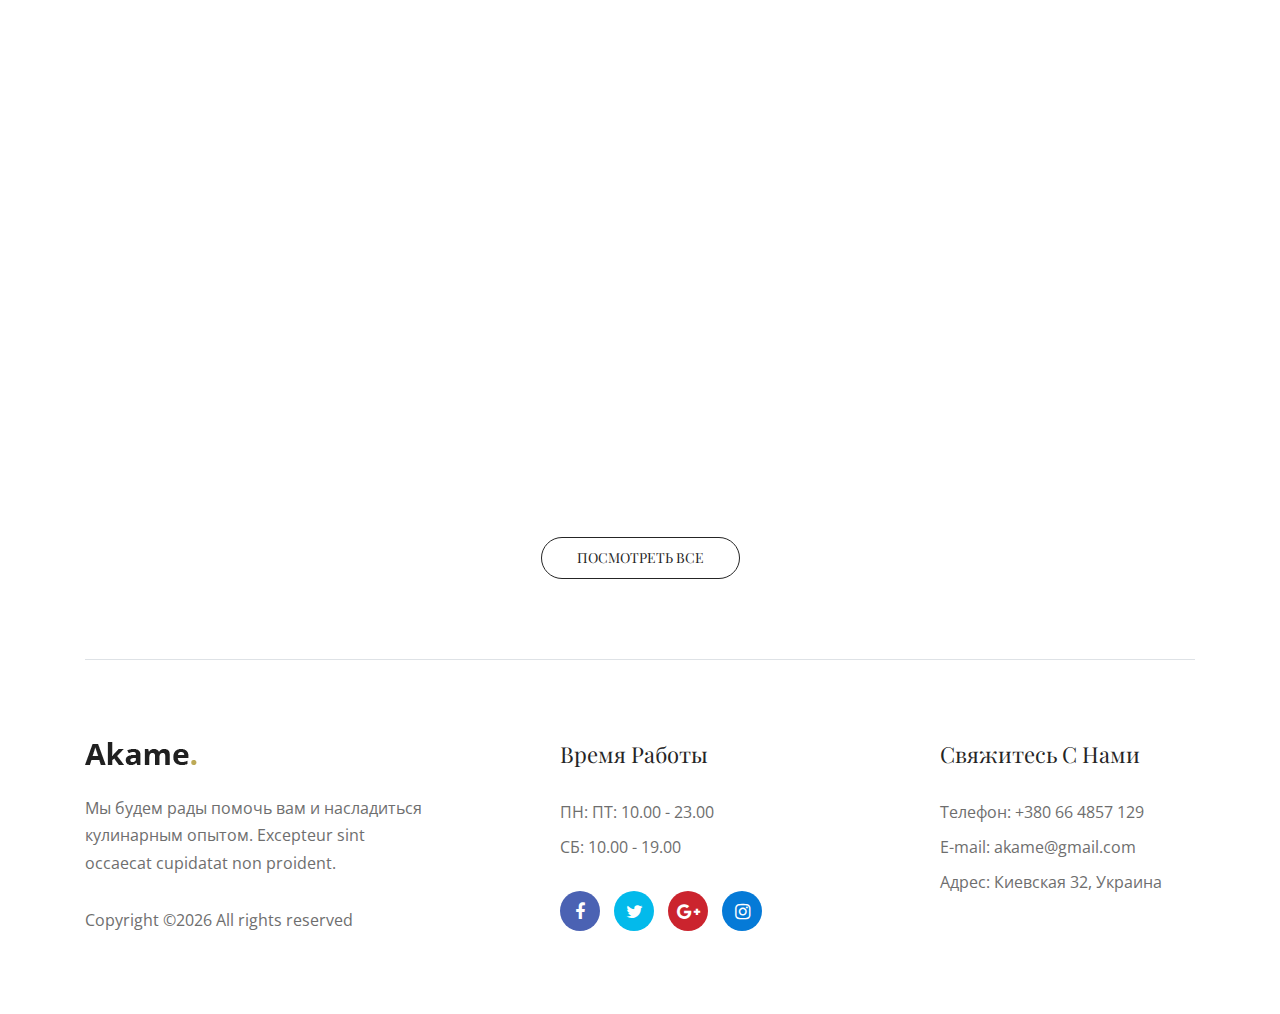
<file: portfolio.html>
<!DOCTYPE html>
<html lang="en">

<head>
    <meta charset="UTF-8">
    <meta name="description" content="">
    <meta http-equiv="X-UA-Compatible" content="IE=edge">
    <meta name="viewport" content="width=device-width, initial-scale=1, shrink-to-fit=no">

    <!-- Title -->
    <title>Akame - всё для солос</title>

    <!-- Favicon -->
    <link rel="icon" href="./img/core-img/favicon.ico">

    <!-- Stylesheet -->
    <link rel="stylesheet" href="style.css">

</head>

<body>
    <!-- Preloader -->
    <div id="preloader">
        <div class="loader"></div>
    </div>
    <!-- /Preloader -->

    <!-- Header Area Start -->
    <header class="header-area">
        <!-- Top Header Area Start -->
        <div class="top-header-area">
            <div class="container h-100">
                <div class="row h-100 align-items-center">
                    <div class="col-5">
                        <div class="top-header-content">
                            <p>Добро пожаловать!</p>
                        </div>
                    </div>
                    <div class="col-7">
                        <div class="top-header-content text-right">
                            <p><i class="fa fa-clock-o" aria-hidden="true"></i> ПН-СБ: 8.00 to 17.00 <span class="mx-2"></span> | <span class="mx-2"></span> <i class="fa fa-phone" aria-hidden="true"></i> Позвоните нам: +380 66 4857 129</p>
                        </div>
                    </div>
                </div>
            </div>
        </div>
        <!-- Top Header Area End -->

        <!-- Main Header Start -->
        <div class="main-header-area">
            <div class="classy-nav-container breakpoint-off">
                <div class="container">
                    <!-- Classy Menu -->
                    <nav class="classy-navbar justify-content-between" id="akameNav">

                        <!-- Logo -->
                        <a class="nav-brand" href="index.html"><img src="./img/core-img/logo.png" alt=""></a>

                        <!-- Navbar Toggler -->
                        <div class="classy-navbar-toggler">
                            <span class="navbarToggler"><span></span><span></span><span></span></span>
                        </div>

                        <!-- Menu -->
                        <div class="classy-menu">
                            <!-- Menu Close Button -->
                            <div class="classycloseIcon">
                                <div class="cross-wrap"><span class="top"></span><span class="bottom"></span></div>
                            </div>
                            <!-- Nav Start -->
                            <div class="classynav">
                                <ul id="nav">
                                    <li><a href="./index.html">Домой</a></li>
                                    
                                    <li class="active"><a href="./portfolio.html">Портфолио</a></li>
                                    
                                    <li><a href="./about.html">Про нас</a></li>
                                    <li><a href="./contact.html">Контакты</a></li>
                                </ul>

                                <!-- Cart Icon -->
                                <div class="cart-icon ml-5 mt-4 mt-lg-0">
                                    <a href="#"><i class="icon_cart"></i></a>
                                </div>

                                <!-- Book Icon -->
                                <div class="book-now-btn ml-5 mt-4 mt-lg-0 ml-md-4">
                                    <a href="#" class="btn akame-btn">Book Now</a>
                                </div>
                            </div>
                            <!-- Nav End -->
                        </div>
                    </nav>
                </div>
            </div>
        </div>
    </header>
    <!-- Header Area End -->
    
    <!-- Breadcrumb Area Start -->
    <section class="breadcrumb-area section-padding-80">
        <div class="container">
            <div class="row">
                <div class="col-12">
                    <div class="breadcrumb-content">
                        <h2>Портфолио</h2>
                        <nav aria-label="breadcrumb">
                            <ol class="breadcrumb">
                                <li class="breadcrumb-item"><a href="index.html"><i class="icon_house_alt"></i> Главная</a></li>
                                <li class="breadcrumb-item active" aria-current="page">Портфолио</li>
                            </ol>
                        </nav>
                    </div>
                </div>
            </div>
        </div>
    </section>
    <!-- Breadcrumb Area End -->

    <!-- Portfolio Area Start -->
    <section class="akame-portfolio section-padding-0-80 clearfix">
        <div class="container">
            <div class="row">
                <div class="col-12">
                    <div class="portfolio-menu text-center mb-50">
                        <button class="btn active" data-filter="*">Все</button>
                        <button class="btn" data-filter=".haircuts">Прически</button>
                        <button class="btn" data-filter=".coloring">Покраски</button>
                        <button class="btn" data-filter=".barber">Проффесионалы</button>
                    </div>
                </div>
            </div>

            <div class="row akame-portfolio-area">
                <!-- Single Portfolio Item -->
                <div class="col-12 col-sm-6 col-lg-4 akame-portfolio-item haircuts mb-30 wow fadeInUp" data-wow-delay="200ms">
                    <div class="akame-portfolio-single-item">
                        <img src="img/bg-img/18.jpg" alt="">

                        <!-- Overlay Content -->
                        <div class="overlay-content d-flex align-items-center justify-content-center">
                            <div class="overlay-text text-center">
                                <h4>Прическа</h4>
                                <p>Поможем вам выглядеть лучше</p>
                            </div>
                        </div>

                        <!-- Thumbnail Zoom -->
                        <a href="img/bg-img/18.jpg" class="thumbnail-zoom"><i class="icon_search"></i></a>
                    </div>
                </div>

                <!-- Single Portfolio Item -->
                <div class="col-12 col-sm-6 col-lg-4 akame-portfolio-item haircuts mb-30 wow fadeInUp" data-wow-delay="500ms">
                    <div class="akame-portfolio-single-item">
                        <img src="img/bg-img/19.jpg" alt="">

                        <!-- Overlay Content -->
                        <div class="overlay-content d-flex align-items-center justify-content-center">
                            <div class="overlay-text text-center">
                                <h4>Прическа</h4>
                                <p>Поможем вам выглядеть лучше</p>
                            </div>
                        </div>

                        <!-- Thumbnail Zoom -->
                        <a href="img/bg-img/19.jpg" class="thumbnail-zoom"><i class="icon_search"></i></a>
                    </div>
                </div>

                <!-- Single Portfolio Item -->
                <div class="col-12 col-sm-6 col-lg-4 akame-portfolio-item coloring mb-30 wow fadeInUp" data-wow-delay="800ms">
                    <div class="akame-portfolio-single-item">
                        <img src="img/bg-img/20.jpg" alt="">

                        <!-- Overlay Content -->
                        <div class="overlay-content d-flex align-items-center justify-content-center">
                            <div class="overlay-text text-center">
                                <h4>Прическа</h4>
                                <p>Поможем вам выглядеть лучше</p>
                            </div>
                        </div>

                        <!-- Thumbnail Zoom -->
                        <a href="img/bg-img/20.jpg" class="thumbnail-zoom"><i class="icon_search"></i></a>
                    </div>
                </div>

                <!-- Single Portfolio Item -->
                <div class="col-12 col-sm-6 col-lg-4 akame-portfolio-item coloring mb-30 wow fadeInUp" data-wow-delay="200ms">
                    <div class="akame-portfolio-single-item">
                        <img src="img/bg-img/21.jpg" alt="">

                        <!-- Overlay Content -->
                        <div class="overlay-content d-flex align-items-center justify-content-center">
                            <div class="overlay-text text-center">
                                <h4>Прическа</h4>
                                <p>Поможем вам выглядеть лучше</p>
                            </div>
                        </div>

                        <!-- Thumbnail Zoom -->
                        <a href="img/bg-img/21.jpg" class="thumbnail-zoom"><i class="icon_search"></i></a>
                    </div>
                </div>

                <!-- Single Portfolio Item -->
                <div class="col-12 col-sm-6 col-lg-4 akame-portfolio-item barber mb-30 wow fadeInUp" data-wow-delay="500ms">
                    <div class="akame-portfolio-single-item">
                        <img src="img/bg-img/22.jpg" alt="">

                        <!-- Overlay Content -->
                        <div class="overlay-content d-flex align-items-center justify-content-center">
                            <div class="overlay-text text-center">
                                <h4>Прическа</h4>
                                <p>Поможем вам выглядеть лучше</p>
                            </div>
                        </div>

                        <!-- Thumbnail Zoom -->
                        <a href="img/bg-img/22.jpg" class="thumbnail-zoom"><i class="icon_search"></i></a>
                    </div>
                </div>

                <!-- Single Portfolio Item -->
                <div class="col-12 col-sm-6 col-lg-4 akame-portfolio-item barber mb-30 wow fadeInUp" data-wow-delay="800ms">
                    <div class="akame-portfolio-single-item">
                        <img src="img/bg-img/23.jpg" alt="">

                        <!-- Overlay Content -->
                        <div class="overlay-content d-flex align-items-center justify-content-center">
                            <div class="overlay-text text-center">
                                <h4>Прическа</h4>
                                <p>Поможем вам выглядеть лучше</p>
                            </div>
                        </div>

                        <!-- Thumbnail Zoom -->
                        <a href="img/bg-img/23.jpg" class="thumbnail-zoom"><i class="icon_search"></i></a>
                    </div>
                </div>

                <!-- Single Portfolio Item -->
                <div class="col-12 col-sm-6 col-lg-4 akame-portfolio-item shaving mb-30 wow fadeInUp" data-wow-delay="200ms">
                    <div class="akame-portfolio-single-item">
                        <img src="img/bg-img/24.jpg" alt="">

                        <!-- Overlay Content -->
                        <div class="overlay-content d-flex align-items-center justify-content-center">
                            <div class="overlay-text text-center">
                                <h4>Прическа</h4>
                                <p>Поможем вам выглядеть лучше</p>
                            </div>
                        </div>

                        <!-- Thumbnail Zoom -->
                        <a href="img/bg-img/24.jpg" class="thumbnail-zoom"><i class="icon_search"></i></a>
                    </div>
                </div>

                <!-- Single Portfolio Item -->
                <div class="col-12 col-sm-6 col-lg-4 akame-portfolio-item shaving mb-30 wow fadeInUp" data-wow-delay="500ms">
                    <div class="akame-portfolio-single-item">
                        <img src="img/bg-img/25.jpg" alt="">

                        <!-- Overlay Content -->
                        <div class="overlay-content d-flex align-items-center justify-content-center">
                            <div class="overlay-text text-center">
                                <h4>Прическа</h4>
                                <p>Поможем вам выглядеть лучше</p>
                            </div>
                        </div>

                        <!-- Thumbnail Zoom -->
                        <a href="img/bg-img/25.jpg" class="thumbnail-zoom"><i class="icon_search"></i></a>
                    </div>
                </div>

                <!-- Single Portfolio Item -->
                <div class="col-12 col-sm-6 col-lg-4 akame-portfolio-item hairstyle mb-30 wow fadeInUp" data-wow-delay="800ms">
                    <div class="akame-portfolio-single-item">
                        <img src="img/bg-img/26.jpg" alt="">

                        <!-- Overlay Content -->
                        <div class="overlay-content d-flex align-items-center justify-content-center">
                            <div class="overlay-text text-center">
                                <h4>Прическа</h4>
                                <p>Поможем вам выглядеть лучше</p>
                            </div>
                        </div>

                        <!-- Thumbnail Zoom -->
                        <a href="img/bg-img/26.jpg" class="thumbnail-zoom"><i class="icon_search"></i></a>
                    </div>
                </div>

                <!-- Single Portfolio Item -->
                <div class="col-12 col-sm-6 col-lg-4 akame-portfolio-item hairstyle mb-30 wow fadeInUp" data-wow-delay="200ms">
                    <div class="akame-portfolio-single-item">
                        <img src="img/bg-img/27.jpg" alt="">

                        <!-- Overlay Content -->
                        <div class="overlay-content d-flex align-items-center justify-content-center">
                            <div class="overlay-text text-center">
                                <h4>Прическа</h4>
                                <p>Поможем вам выглядеть лучше</p>
                            </div>
                        </div>

                        <!-- Thumbnail Zoom -->
                        <a href="img/bg-img/27.jpg" class="thumbnail-zoom"><i class="icon_search"></i></a>
                    </div>
                </div>

                <!-- Single Portfolio Item -->
                <div class="col-12 col-sm-6 col-lg-4 akame-portfolio-item massage mb-30 wow fadeInUp" data-wow-delay="500ms">
                    <div class="akame-portfolio-single-item">
                        <img src="img/bg-img/28.jpg" alt="">

                        <!-- Overlay Content -->
                        <div class="overlay-content d-flex align-items-center justify-content-center">
                            <div class="overlay-text text-center">
                                <h4>Прическа</h4>
                                <p>Поможем вам выглядеть лучше</p>
                            </div>
                        </div>

                        <!-- Thumbnail Zoom -->
                        <a href="img/bg-img/28.jpg" class="thumbnail-zoom"><i class="icon_search"></i></a>
                    </div>
                </div>

                <!-- Single Portfolio Item -->
                <div class="col-12 col-sm-6 col-lg-4 akame-portfolio-item massage mb-30 wow fadeInUp" data-wow-delay="800ms">
                    <div class="akame-portfolio-single-item">
                        <img src="img/bg-img/29.jpg" alt="">

                        <!-- Overlay Content -->
                        <div class="overlay-content d-flex align-items-center justify-content-center">
                            <div class="overlay-text text-center">
                                <h4>Прическа</h4>
                                <p>Поможем вам выглядеть лучше</p>
                            </div>
                        </div>

                        <!-- Thumbnail Zoom -->
                        <a href="img/bg-img/29.jpg" class="thumbnail-zoom"><i class="icon_search"></i></a>
                    </div>
                </div>
            </div>

            <div class="row">
                <div class="col-12">
                    <div class="view-all-btn mt-30 text-center">
                        <a href="portfolio.html" class="btn akame-btn">Посмотреть все</a>
                    </div>
                </div>
            </div>
        </div>
    </section>
    <!-- Portfolio Area End -->

    <!-- Border -->
    <div class="container">
        <div class="border-top"></div>
    </div>

    <!-- Footer Area Start -->
    <footer class="footer-area section-padding-80-0">
        <div class="container">
            <div class="row justify-content-between">

                <!-- Single Footer Widget -->
                <div class="col-12 col-sm-6 col-md-4">
                    <div class="single-footer-widget mb-80">
                        <!-- Footer Logo -->
                        <a href="#" class="footer-logo"><img src="img/core-img/logo.png" alt=""></a>

                        <p class="mb-30">Мы будем рады помочь вам и насладиться кулинарным опытом. Excepteur sint occaecat cupidatat non proident.</p>

                        <!-- Copywrite Text -->
                        <div class="copywrite-text">
                            <p>
Copyright &copy;<script>document.write(new Date().getFullYear());</script> All rights reserved 
</p>
                        </div>
                    </div>
                </div>

                <!-- Single Footer Widget -->
                <div class="col-12 col-sm-6 col-md-4 col-xl-3">
                    <div class="single-footer-widget mb-80">
                        <!-- Widget Title -->
                        <h4 class="widget-title">Время работы</h4>

                        <!-- Open Times -->
                        <div class="open-time">
                            <p>ПН: ПТ: 10.00 - 23.00</p>
                            <p>СБ: 10.00 - 19.00</p>
                        </div>

                        <!-- Social Info -->
                        <div class="social-info">
                            <a href="#" class="facebook"><i class="fa fa-facebook"></i></a>
                            <a href="#" class="twitter"><i class="fa fa-twitter"></i></a>
                            <a href="#" class="google-plus"><i class="fa fa-google-plus"></i></a>
                            <a href="#" class="instagram"><i class="fa fa-instagram"></i></a>
                        </div>
                    </div>
                </div>

                <!-- Single Footer Widget -->
                <div class="col-12 col-md-4 col-xl-3">
                    <div class="single-footer-widget mb-80">

                        <!-- Widget Title -->
                        <h4 class="widget-title">Свяжитесь с нами</h4>

                        <!-- Contact Address -->
                        <div class="contact-address">
                            <p>Телефон: +380 66 4857 129</p>
                            <p>E-mail: akame@gmail.com</p>
                            <p>Адрес: Киевская 32, Украина</p>
                        </div>
                    </div>
                </div>

            </div>
        </div>
    </footer>
    <!-- Footer Area End -->

    <!-- All JS Files -->
    <!-- jQuery -->
    <script src="js/jquery.min.js"></script>
    <!-- Popper -->
    <script src="js/popper.min.js"></script>
    <!-- Bootstrap -->
    <script src="js/bootstrap.min.js"></script>
    <!-- All Plugins -->
    <script src="js/akame.bundle.js"></script>
    <!-- Active -->
    <script src="js/default-assets/active.js"></script>

</body>

</html>
</file>
<file: style.css>
/* ------------------------------------------
[Master Stylesheet]

Template Name: Akame - Hair Salon HTML5 Template
Template Author: Colorlib
Template Author URL: http://colorlib.com
Version: 1.0.0
Last Update: Jan 19, 2018

---------------------------------------------

[Tables of CSS Content]

+ body

    - 01.0 Reboot CSS
    - 02.0 Spacing CSS
    - 03.0 Preloader CSS
    - 04.0 Heading CSS
    - 05.0 Backtotop CSS
    - 06.0 Buttons CSS
    - 07.0 Header CSS
    - 08.0 Hero CSS
    - 09.0 Footer CSS
    - 10.0 CTA CSS
    - 11.0 Breadcrumb CSS
    - 12.0 Blog CSS
    - 13.0 Choose_us CSS
    - 14.0 Portfolio CSS
    - 15.0 Team CSS
    - 16.0 Service CSS
    - 17.0 About CSS
    - 18.0 Contact CSS

  --------------------------------------------- */
/* Import Fonts & All CSS */
@import url("https://fonts.googleapis.com/css?family=Open+Sans:300,400,600,700|Playfair+Display:400,700");
@import url(css/bootstrap.min.css);
@import url(css/animate.css);
@import url(css/default-assets/classy-nav.css);
@import url(css/default-assets/audioplayer.css);
@import url(css/owl.carousel.min.css);
@import url(css/magnific-popup.css);
@import url(css/font-awesome.min.css);
@import url(css/style.css);
/* :: 1.0 Reboot CSS */
* {
  margin: 0;
  padding: 0; }

body {
  font-family: "Open Sans", sans-serif;
  font-weight: 400;
  font-size: 16px;
  position: relative;
  z-index: auto; }

h1,
h2,
h3,
h4,
h5,
h6 {
  font-family: "Playfair Display", serif;
  color: #252525;
  line-height: 1.3;
  font-weight: 400; }

a,
a:active,
a:focus,
a:hover {
  color: #252525;
  text-decoration: none;
  -webkit-transition-duration: 500ms;
  -o-transition-duration: 500ms;
  transition-duration: 500ms;
  outline: none;
  font-weight: 400; }

li {
  list-style: none; }

p {
  line-height: 1.7;
  color: #6e6e6e;
  font-size: 16px;
  font-weight: 400; }

img {
  max-width: 100%;
  height: auto; }

ul {
  margin: 0;
  padding: 0; }
  ul li {
    margin: 0;
    padding: 0; }

.bg-overlay {
  position: relative;
  z-index: 1; }
  .bg-overlay::after {
    position: absolute;
    content: "";
    height: 100%;
    width: 100%;
    top: 0;
    left: 0;
    z-index: -1;
    background-color: rgba(0, 0, 0, 0.65); }

.bg-img {
  background-position: center center;
  background-size: cover;
  background-repeat: no-repeat; }

.jarallax {
  position: relative;
  z-index: 0; }
  .jarallax > .jarallax-img {
    position: absolute;
    object-fit: cover;
    font-family: 'object-fit: cover';
    top: 0;
    left: 0;
    width: 100%;
    height: 100%;
    z-index: -1; }

.mfp-image-holder .mfp-close,
.mfp-iframe-holder .mfp-close {
  color: #ffffff;
  right: 20px;
  text-align: center;
  padding-right: 0;
  width: 100%;
  position: fixed;
  top: 20px;
  width: 30px;
  background: #bca858;
  height: 30px;
  line-height: 30px; }

button.mfp-close,
button.mfp-arrow {
  background: #bca858; }

.mfp-bottom-bar {
  display: none !important; }

.mfp-bg {
  background-color: #000000; }

.bg-transparent {
  background-color: transparent !important; }

.bg-gray {
  background-color: #f6f9f9 !important; }

textarea:focus,
input:focus {
  outline: none; }

.border {
  border-color: #e5e5e5; }

.mfp-arrow-left::after {
  border-right-color: transparent; }

.mfp-arrow-left::before {
  border-right-color: #ffffff; }

.mfp-arrow-right::after {
  border-left-color: transparent; }

.mfp-arrow-right::before {
  border-left-color: #ffffff; }

/* :: 2.0 Spacing CSS */
.mt-15 {
  margin-top: 15px; }

.mt-30 {
  margin-top: 30px; }

.mt-40 {
  margin-top: 40px; }

.mt-50 {
  margin-top: 50px; }

.mt-70 {
  margin-top: 70px; }

.mt-80 {
  margin-top: 80px; }

.mt-100 {
  margin-top: 100px; }

.mt-150 {
  margin-top: 150px; }

.mr-15 {
  margin-right: 15px; }

.mr-30 {
  margin-right: 30px; }

.mr-50 {
  margin-right: 50px; }

.mr-100 {
  margin-right: 100px; }

.mb-15 {
  margin-bottom: 15px; }

.mb-30 {
  margin-bottom: 30px; }

.mb-40 {
  margin-bottom: 40px; }

.mb-50 {
  margin-bottom: 50px; }

.mb-60 {
  margin-bottom: 60px; }

.mb-70 {
  margin-bottom: 70px; }

.mb-80 {
  margin-bottom: 80px; }

.mb-100 {
  margin-bottom: 100px; }

.ml-15 {
  margin-left: 15px; }

.ml-30 {
  margin-left: 30px; }

.ml-50 {
  margin-left: 50px; }

.ml-100 {
  margin-left: 100px; }

.pt-50 {
  padding-top: 50px !important; }

.section-padding-80 {
  padding-top: 80px;
  padding-bottom: 80px; }

.section-padding-0-80 {
  padding-top: 0;
  padding-bottom: 80px; }

.section-padding-80-0 {
  padding-top: 80px;
  padding-bottom: 0; }

/* :: 3.0 Preloader CSS */
#preloader {
  position: fixed;
  width: 100%;
  height: 100%;
  z-index: 9999999;
  top: 0;
  left: 0;
  background-color: #f6f9f9;
  display: -webkit-box;
  display: -ms-flexbox;
  display: flex;
  -webkit-box-align: center;
  -ms-flex-align: center;
  align-items: center;
  -webkit-box-pack: center;
  -ms-flex-pack: center;
  justify-content: center;
  overflow: hidden; }

.loader,
.loader:before,
.loader:after {
  border-radius: 50%;
  width: 2.5em;
  height: 2.5em;
  -webkit-animation-fill-mode: both;
  animation-fill-mode: both;
  -webkit-animation: load7 1.8s infinite ease-in-out;
  animation: load7 1.8s infinite ease-in-out; }

.loader {
  color: #bca858;
  font-size: 6px;
  position: relative;
  -webkit-transform: translateZ(0);
  -ms-transform: translateZ(0);
  transform: translateZ(0);
  -webkit-animation-delay: -0.16s;
  animation-delay: -0.16s; }

.loader:before,
.loader:after {
  content: '';
  position: absolute;
  top: 0; }

.loader:before {
  left: -3.5em;
  -webkit-animation-delay: -0.32s;
  animation-delay: -0.32s; }

.loader:after {
  left: 3.5em; }

@-webkit-keyframes load7 {
  0%,
    80%,
    100% {
    box-shadow: 0 2.5em 0 -1.3em; }
  40% {
    box-shadow: 0 2.5em 0 0; } }
@keyframes load7 {
  0%,
    80%,
    100% {
    box-shadow: 0 2.5em 0 -1.3em; }
  40% {
    box-shadow: 0 2.5em 0 0; } }
/* :: 4.0 Heading CSS */
.section-heading {
  position: relative;
  z-index: 1;
  margin-bottom: 50px; }
  .section-heading h2 {
    font-size: 42px;
    text-transform: capitalize;
    margin-bottom: 15px;
    display: block;
    line-height: 1.2; }
    @media only screen and (min-width: 992px) and (max-width: 1199px) {
      .section-heading h2 {
        font-size: 36px; } }
    @media only screen and (min-width: 768px) and (max-width: 991px) {
      .section-heading h2 {
        font-size: 36px; } }
    @media only screen and (max-width: 767px) {
      .section-heading h2 {
        font-size: 30px; } }
  .section-heading p {
    font-size: 16px; }
  .section-heading span {
    position: absolute;
    top: 50%;
    font-size: 100px;
    color: #bca858;
    font-family: "Playfair Display", serif;
    text-transform: uppercase;
    line-height: 1;
    -webkit-transform: translateY(-50%);
    -ms-transform: translateY(-50%);
    transform: translateY(-50%);
    z-index: -1;
    opacity: 0.1;
    left: 0;
    font-weight: 700; }
    @media only screen and (min-width: 992px) and (max-width: 1199px) {
      .section-heading span {
        font-size: 70px; } }
    @media only screen and (min-width: 768px) and (max-width: 991px) {
      .section-heading span {
        font-size: 70px; } }
    @media only screen and (max-width: 767px) {
      .section-heading span {
        font-size: 50px; } }
  .section-heading.text-right span {
    right: 48px; }

/* :: 5.0 Backtotop CSS */
#scrollUp {
  position: fixed;
  right: 40px;
  font-size: 20px;
  line-height: 40px;
  width: 40px;
  height: 40px;
  bottom: 40px;
  background-color: #bca858;
  color: #ffffff;
  text-align: center;
  -webkit-transition-duration: 500ms;
  -o-transition-duration: 500ms;
  transition-duration: 500ms;
  border-radius: 50%;
  -webkit-box-shadow: 0 2px 40px 8px rgba(15, 15, 15, 0.15);
  box-shadow: 0 2px 40px 8px rgba(15, 15, 15, 0.15);
  z-index: 15962536; }
  #scrollUp:focus, #scrollUp:hover {
    background-color: #000000;
    color: #ffffff; }

/* :: 6.0 Buttons CSS */
.btn:focus {
  box-shadow: none; }

.akame-btn {
  font-family: "Playfair Display", serif;
  position: relative;
  z-index: 1;
  min-width: 150px;
  height: 42px;
  line-height: 40px;
  font-size: 14px;
  font-weight: 400;
  display: inline-block;
  padding: 0 35px;
  text-align: center;
  text-transform: uppercase;
  background-color: transparent;
  color: #252525;
  border: 1px solid #252525;
  border-radius: 60px;
  -webkit-transition-duration: 500ms;
  -o-transition-duration: 500ms;
  transition-duration: 500ms; }
  .akame-btn:focus, .akame-btn:hover {
    border-color: #bca858;
    font-weight: 400;
    font-size: 14px;
    background-color: #bca858;
    color: #ffffff;
    -webkit-box-shadow: 0 2px 40px 8px rgba(15, 15, 15, 0.15);
    box-shadow: 0 2px 40px 8px rgba(15, 15, 15, 0.15); }
  .akame-btn.active {
    border-color: #bca858;
    background-color: #bca858;
    color: #ffffff; }
    .akame-btn.active:focus, .akame-btn.active:hover {
      border-color: #252525;
      background-color: #252525;
      color: #ffffff; }

/* :: 7.0 Header CSS */
.header-area {
  position: relative;
  z-index: 10;
  width: 100%;
  -webkit-transition-duration: 500ms;
  -o-transition-duration: 500ms;
  transition-duration: 500ms;
  border-bottom: 1px solid #e5e5e5; }
  .header-area .top-header-area {
    position: relative;
    z-index: 1;
    background-color: #252525;
    width: 100%;
    height: 50px; }
    @media only screen and (max-width: 767px) {
      .header-area .top-header-area {
        height: auto;
        padding: 15px 0; } }
    .header-area .top-header-area .top-header-content p {
      margin-bottom: 0;
      font-size: 14px;
      color: #ffffff; }
      @media only screen and (min-width: 768px) and (max-width: 991px) {
        .header-area .top-header-area .top-header-content p {
          font-size: 12px; } }
      @media only screen and (max-width: 767px) {
        .header-area .top-header-area .top-header-content p {
          font-size: 10px; } }
  .header-area .cart-icon a:focus, .header-area .cart-icon a:hover {
    color: #bca858; }

.classy-nav-container {
  background-color: transparent;
  padding: 0; }
  .classy-nav-container .classy-navbar {
    -webkit-transition-duration: 500ms;
    -o-transition-duration: 500ms;
    transition-duration: 500ms;
    height: 100px;
    padding: 0; }
    @media only screen and (min-width: 768px) and (max-width: 991px) {
      .classy-nav-container .classy-navbar {
        height: 70px; } }
    @media only screen and (max-width: 767px) {
      .classy-nav-container .classy-navbar {
        height: 70px; } }
    @media only screen and (max-width: 767px) {
      .classy-nav-container .classy-navbar .nav-brand {
        max-width: 90px;
        margin-right: 15px; } }
    .classy-nav-container .classy-navbar .classynav ul li a {
      font-size: 16px;
      text-transform: capitalize;
      color: #252525; }
      @media only screen and (min-width: 992px) and (max-width: 1199px) {
        .classy-nav-container .classy-navbar .classynav ul li a {
          font-size: 14px; } }
      @media only screen and (min-width: 768px) and (max-width: 991px) {
        .classy-nav-container .classy-navbar .classynav ul li a {
          font-size: 14px; } }
      @media only screen and (max-width: 767px) {
        .classy-nav-container .classy-navbar .classynav ul li a {
          font-size: 14px; } }
      .classy-nav-container .classy-navbar .classynav ul li a:focus, .classy-nav-container .classy-navbar .classynav ul li a:hover {
        color: #bca858; }
    .classy-nav-container .classy-navbar .classynav ul li.cn-dropdown-item ul li a, .classy-nav-container .classy-navbar .classynav ul li.megamenu-item ul li a {
      font-size: 14px;
      text-transform: capitalize;
      height: 42px;
      line-height: 42px;
      padding: 0 30px;
      color: #252525; }
      .classy-nav-container .classy-navbar .classynav ul li.cn-dropdown-item ul li a:focus, .classy-nav-container .classy-navbar .classynav ul li.cn-dropdown-item ul li a:hover, .classy-nav-container .classy-navbar .classynav ul li.megamenu-item ul li a:focus, .classy-nav-container .classy-navbar .classynav ul li.megamenu-item ul li a:hover {
        color: #bca858; }

.classynav ul li.active a {
  position: relative;
  z-index: 1; }
  .classynav ul li.active a::before {
    width: 80%;
    height: 2px;
    background-color: #bca858;
    position: absolute;
    bottom: 0;
    left: 10%;
    z-index: 1;
    content: ''; }
    @media only screen and (min-width: 768px) and (max-width: 991px) {
      .classynav ul li.active a::before {
        display: none; } }
    @media only screen and (max-width: 767px) {
      .classynav ul li.active a::before {
        display: none; } }

.classynav ul li.has-down > a::after,
.classynav ul li.has-down.active > a::after,
.classynav ul li.megamenu-item > a::after {
  color: #252525; }

.breakpoint-off .classynav ul li .dropdown,
.breakpoint-off .classynav ul li .megamenu {
  width: 210px;
  -webkit-box-shadow: 0 2px 40px 8px rgba(15, 15, 15, 0.15);
  box-shadow: 0 2px 40px 8px rgba(15, 15, 15, 0.15);
  border-radius: 6px; }

.breakpoint-off .classynav ul li .megamenu {
  width: 100%; }

/* :: 8.0 Hero CSS */
.single-welcome-slide {
  position: relative;
  z-index: 2;
  width: 100%;
  height: 720px;
  background-color: #ffffff; }
  @media only screen and (min-width: 992px) and (max-width: 1199px) {
    .single-welcome-slide {
      height: 600px; } }
  @media only screen and (min-width: 768px) and (max-width: 991px) {
    .single-welcome-slide {
      height: 600px; } }
  @media only screen and (max-width: 767px) {
    .single-welcome-slide {
      height: 500px; } }
  .single-welcome-slide .welcome-text {
    position: relative;
    z-index: 1; }
    .single-welcome-slide .welcome-text h2 {
      font-size: 72px;
      display: block;
      margin-bottom: 30px;
      color: #252525; }
      @media only screen and (min-width: 992px) and (max-width: 1199px) {
        .single-welcome-slide .welcome-text h2 {
          font-size: 60px; } }
      @media only screen and (min-width: 768px) and (max-width: 991px) {
        .single-welcome-slide .welcome-text h2 {
          font-size: 60px; } }
      @media only screen and (max-width: 767px) {
        .single-welcome-slide .welcome-text h2 {
          font-size: 36px; } }
    .single-welcome-slide .welcome-text p {
      font-size: 18px;
      color: #252525;
      margin-bottom: 50px;
      display: block; }

.welcome-slides {
  position: relative;
  z-index: 1;
  overflow: hidden; }

/* :: 9.0 Footer CSS */
.footer-area {
  position: relative;
  z-index: 1; }

.single-footer-widget {
  position: relative;
  z-index: 1; }
  @media only screen and (min-width: 768px) and (max-width: 991px) {
    .single-footer-widget p {
      font-size: 14px; } }
  .single-footer-widget .widget-title {
    font-size: 22px;
    color: #252525;
    margin-bottom: 30px;
    display: block;
    text-transform: capitalize; }
  .single-footer-widget .open-time p {
    margin-bottom: 8px; }
    .single-footer-widget .open-time p:last-child {
      margin-bottom: 0; }
  .single-footer-widget .social-info {
    position: relative;
    z-index: 1;
    margin-top: 30px; }
    .single-footer-widget .social-info a {
      display: inline-block;
      font-size: 18px;
      color: #ffffff;
      width: 40px;
      height: 40px;
      border-radius: 50%;
      margin-right: 10px;
      text-align: center;
      line-height: 40px; }
      @media only screen and (min-width: 768px) and (max-width: 991px) {
        .single-footer-widget .social-info a {
          margin-right: 5px; } }
      .single-footer-widget .social-info a.facebook {
        background-color: #4b62b3; }
      .single-footer-widget .social-info a.twitter {
        background-color: #03baeb; }
      .single-footer-widget .social-info a.google-plus {
        background-color: #cb242e; }
      .single-footer-widget .social-info a.instagram {
        background-color: #057ad7; }
      .single-footer-widget .social-info a:focus, .single-footer-widget .social-info a:hover {
        background-color: #bca858; }
  .single-footer-widget .contact-address p {
    margin-bottom: 8px; }
    .single-footer-widget .contact-address p:last-child {
      margin-bottom: 0; }
  .single-footer-widget .footer-logo {
    display: block;
    margin-bottom: 30px; }

.copywrite-text {
  position: relative;
  z-index: 1; }
  .copywrite-text p {
    font-size: 16px;
    color: #6e6e6e;
    margin-bottom: 0; }
    @media only screen and (min-width: 768px) and (max-width: 991px) {
      .copywrite-text p {
        font-size: 14px; } }
    .copywrite-text p a {
      color: #6e6e6e;
      font-size: 16px; }
      @media only screen and (min-width: 768px) and (max-width: 991px) {
        .copywrite-text p a {
          font-size: 14px; } }
      .copywrite-text p a:focus, .copywrite-text p a:hover {
        color: #bca858; }

/* :: 10.0 CTA CSS */
.akame-cta-area {
  position: relative;
  z-index: 1; }
  .akame-cta-area .cta-content h2 {
    font-size: 48px;
    display: block;
    margin-bottom: 30px; }
    @media only screen and (min-width: 992px) and (max-width: 1199px) {
      .akame-cta-area .cta-content h2 {
        font-size: 36px; } }
    @media only screen and (min-width: 768px) and (max-width: 991px) {
      .akame-cta-area .cta-content h2 {
        font-size: 36px; } }
    @media only screen and (max-width: 767px) {
      .akame-cta-area .cta-content h2 {
        font-size: 30px; } }
  .akame-cta-area .cta-thumbnail {
    position: absolute;
    width: 50%;
    height: 100%;
    z-index: -1;
    top: 0;
    right: 0; }
    @media only screen and (min-width: 992px) and (max-width: 1199px) {
      .akame-cta-area .cta-thumbnail {
        width: 65%; } }
    @media only screen and (min-width: 768px) and (max-width: 991px) {
      .akame-cta-area .cta-thumbnail {
        width: 70%;
        opacity: 0.5; } }
    @media only screen and (max-width: 767px) {
      .akame-cta-area .cta-thumbnail {
        width: 100%;
        opacity: 0.2; } }

/* :: 11.0 Breadcrumb CSS */
.breadcrumb-content {
  position: relative;
  z-index: 1;
  text-align: center; }
  .breadcrumb-content h2 {
    font-size: 60px;
    margin-bottom: 15px; }
    @media only screen and (min-width: 992px) and (max-width: 1199px) {
      .breadcrumb-content h2 {
        font-size: 48px; } }
    @media only screen and (min-width: 768px) and (max-width: 991px) {
      .breadcrumb-content h2 {
        font-size: 48px; } }
    @media only screen and (max-width: 767px) {
      .breadcrumb-content h2 {
        font-size: 36px; } }
  .breadcrumb-content .breadcrumb {
    position: relative;
    padding: 0;
    background-color: transparent;
    -webkit-box-pack: center;
    -ms-flex-pack: center;
    justify-content: center; }
    .breadcrumb-content .breadcrumb .breadcrumb-item a:hover, .breadcrumb-content .breadcrumb .breadcrumb-item a:focus {
      color: #bca858; }
    .breadcrumb-content .breadcrumb .breadcrumb-item + .breadcrumb-item::before {
      content: '\f101';
      font-family: "FontAwesome"; }

/* :: 12.0 Blog CSS */
.single-post-area {
  position: relative;
  z-index: 1; }
  .single-post-area .post-thumbnail {
    position: relative;
    z-index: 1;
    margin-bottom: 30px; }
    .single-post-area .post-thumbnail a {
      display: block; }
  .single-post-area .post-content {
    position: relative;
    z-index: 1; }
    .single-post-area .post-content .post-title {
      font-weight: 400;
      font-size: 20px;
      display: block;
      margin-bottom: 15px;
      font-family: "Playfair Display", serif; }
      .single-post-area .post-content .post-title:hover, .single-post-area .post-content .post-title:focus {
        color: #bca858; }
    .single-post-area .post-content .post-meta {
      position: relative;
      z-index: 1;
      margin-bottom: 15px; }
      .single-post-area .post-content .post-meta a {
        position: relative;
        z-index: 1;
        font-size: 14px;
        color: #acacac;
        display: inline-block;
        margin-right: 30px; }
        .single-post-area .post-content .post-meta a:last-child {
          margin-right: 0; }
          .single-post-area .post-content .post-meta a:last-child::before {
            content: '|';
            position: absolute;
            top: 0;
            left: -20px;
            z-index: 1; }
        .single-post-area .post-content .post-meta a:hover, .single-post-area .post-content .post-meta a:focus {
          color: #bca858; }
    .single-post-area .post-content p {
      margin-bottom: 0; }
  .single-post-area:hover .post-content .post-title, .single-post-area:focus .post-content .post-title {
    color: #bca858; }

.akame-blog-details-area {
  position: relative;
  z-index: 1; }
  .akame-blog-details-area .post-content {
    position: relative;
    z-index: 1;
    text-align: center;
    margin-bottom: 50px; }
    .akame-blog-details-area .post-content .post-title {
      font-weight: 400;
      font-size: 42px;
      display: block;
      margin-bottom: 0;
      font-family: "Playfair Display", serif; }
      @media only screen and (max-width: 767px) {
        .akame-blog-details-area .post-content .post-title {
          font-size: 30px; } }
    .akame-blog-details-area .post-content .post-meta {
      position: relative;
      z-index: 1;
      margin-bottom: 15px; }
      .akame-blog-details-area .post-content .post-meta a {
        position: relative;
        z-index: 1;
        font-size: 16px;
        color: #acacac;
        display: inline-block;
        margin-right: 30px; }
        .akame-blog-details-area .post-content .post-meta a:last-child {
          margin-right: 0; }
          .akame-blog-details-area .post-content .post-meta a:last-child::before {
            content: '|';
            position: absolute;
            top: 0;
            left: -20px;
            z-index: 1; }
        @media only screen and (max-width: 767px) {
          .akame-blog-details-area .post-content .post-meta a {
            font-size: 14px; } }
        .akame-blog-details-area .post-content .post-meta a:hover, .akame-blog-details-area .post-content .post-meta a:focus {
          color: #bca858; }

.blog-details-text {
  position: relative;
  z-index: 1; }
  .blog-details-text p {
    font-size: 20px;
    margin-bottom: 30px; }
    @media only screen and (max-width: 767px) {
      .blog-details-text p {
        font-size: 16px; } }
  .blog-details-text p:first-child {
    display: -webkit-box;
    display: -ms-flexbox;
    display: flex;
    line-height: 1; }
    .blog-details-text p:first-child span:first-child {
      font-weight: 700;
      margin-right: 15px;
      font-size: 100px; }
      @media only screen and (max-width: 767px) {
        .blog-details-text p:first-child span:first-child {
          font-size: 50px; } }
    .blog-details-text p:first-child span:last-child {
      line-height: 1.7; }
  .blog-details-text ul {
    position: relative;
    z-index: 1;
    padding-left: 15px; }
    .blog-details-text ul li {
      font-size: 20px;
      color: #6e6e6e;
      margin-bottom: 30px; }
      .blog-details-text ul li span {
        color: #252525; }
      .blog-details-text ul li i {
        font-size: 14px;
        margin-right: 10px; }
      @media only screen and (max-width: 767px) {
        .blog-details-text ul li {
          font-size: 16px; } }

.akame-blockquote {
  position: relative;
  z-index: 1;
  margin-bottom: 30px;
  margin-top: 30px;
  border-left: 5px solid #bca858;
  padding: 15px; }
  .akame-blockquote h4 {
    margin-bottom: 0; }
    @media only screen and (max-width: 767px) {
      .akame-blockquote h4 {
        font-size: 20px; } }

.akame-post-share {
  position: relative;
  z-index: 1; }
  .akame-post-share a {
    display: block;
    width: 46px;
    height: 46px;
    border-radius: 50%;
    background-color: #bca858;
    color: #ffffff;
    text-align: center;
    margin-bottom: 10px;
    line-height: 46px; }
    @media only screen and (max-width: 767px) {
      .akame-post-share a {
        width: 30px;
        height: 30px;
        line-height: 30px; } }
    .akame-post-share a.facebook {
      background-color: #4b62b3; }
    .akame-post-share a.twitter {
      background-color: #03baeb; }
    .akame-post-share a.google-plus {
      background-color: #cb242e; }
    .akame-post-share a.instagram {
      background-color: #057ad7; }
    .akame-post-share a:hover, .akame-post-share a:focus {
      background-color: #bca858; }

.post-author-area {
  position: relative;
  z-index: 1;
  padding: 30px 0;
  border-top: 1px solid #e5e5e5; }
  .post-author-area .author-meta .author-avatar {
    -webkit-box-flex: 0;
    -ms-flex: 0 0 60px;
    flex: 0 0 60px;
    max-width: 60px;
    width: 60px;
    height: 60px;
    margin-right: 30px; }
    @media only screen and (max-width: 767px) {
      .post-author-area .author-meta .author-avatar {
        -webkit-box-flex: 0;
        -ms-flex: 0 0 40px;
        flex: 0 0 40px;
        max-width: 40px;
        width: 40px;
        height: 40px;
        margin-right: 5px; } }
    .post-author-area .author-meta .author-avatar img {
      border-radius: 50%; }
  .post-author-area .author-meta .author-text p {
    font-size: 14px;
    margin-bottom: 5px; }
    @media only screen and (max-width: 767px) {
      .post-author-area .author-meta .author-text p {
        font-size: 12px; } }
  .post-author-area .author-meta .author-text h5 {
    margin-bottom: 0; }
    @media only screen and (max-width: 767px) {
      .post-author-area .author-meta .author-text h5 {
        font-size: 14px; } }
  .post-author-area .author-social-info a {
    display: inline-block;
    width: 46px;
    height: 46px;
    border-radius: 50%;
    background-color: #bca858;
    color: #ffffff;
    text-align: center;
    margin-left: 15px;
    line-height: 46px; }
    @media only screen and (max-width: 767px) {
      .post-author-area .author-social-info a {
        width: 30px;
        height: 30px;
        line-height: 30px;
        margin-left: 2px;
        font-size: 14px; } }
    .post-author-area .author-social-info a.facebook {
      background-color: #4b62b3; }
    .post-author-area .author-social-info a.twitter {
      background-color: #03baeb; }
    .post-author-area .author-social-info a.google-plus {
      background-color: #cb242e; }
    .post-author-area .author-social-info a:hover, .post-author-area .author-social-info a:focus {
      background-color: #bca858; }

/* :: 13.0 Choose Us CSS */
.choose-us-content {
  position: relative;
  z-index: 1; }
  .choose-us-content ul li {
    font-size: 16px;
    display: block;
    margin-bottom: 15px; }
    .choose-us-content ul li i {
      color: #bca858;
      padding-right: 5px; }
    .choose-us-content ul li:last-child {
      margin-bottom: 0; }

.choose-us-thumbnail {
  position: relative;
  z-index: 1;
  background-color: #ebebeb;
  border-radius: 4px;
  height: 380px; }
  @media only screen and (max-width: 767px) {
    .choose-us-thumbnail {
      height: 220px; } }
  .choose-us-thumbnail .choose-us-img {
    position: absolute;
    width: 100%;
    height: 100%;
    top: -30px;
    right: 30px;
    z-index: 10;
    border-radius: 4px; }
    @media only screen and (max-width: 767px) {
      .choose-us-thumbnail .choose-us-img {
        top: -15px;
        right: 15px; } }

/* :: 14.0 Portfolio CSS */
.akame-portfolio {
  position: relative;
  z-index: 1; }

.portfolio-menu .btn {
  padding: 5px 10px;
  background-color: transparent;
  font-size: 16px;
  border-radius: 0;
  border-bottom: 2px solid transparent;
  margin: 0 10px; }
  @media only screen and (min-width: 768px) and (max-width: 991px) {
    .portfolio-menu .btn {
      margin: 0 5px;
      font-size: 14px; } }
  @media only screen and (max-width: 767px) {
    .portfolio-menu .btn {
      margin: 0 3px;
      font-size: 13px; } }
  .portfolio-menu .btn.active {
    color: #bca858;
    border-bottom-color: #bca858; }

.akame-portfolio-single-item {
  position: relative;
  z-index: 1;
  overflow: hidden;
  border-radius: 3px; }
  .akame-portfolio-single-item img {
    width: 100%;
    -webkit-transition-duration: 500ms;
    -o-transition-duration: 500ms;
    transition-duration: 500ms;
    border-radius: 3px; }
  .akame-portfolio-single-item .overlay-content {
    -webkit-transition-duration: 500ms;
    -o-transition-duration: 500ms;
    transition-duration: 500ms;
    position: absolute;
    width: 100%;
    height: 100%;
    top: 0;
    left: 0;
    background-color: #000000;
    opacity: 0;
    visibility: hidden;
    z-index: 100;
    border-radius: 3px;
    padding: 50px 30px; }
    .akame-portfolio-single-item .overlay-content .overlay-text h4 {
      color: #bca858; }
      @media only screen and (max-width: 767px) {
        .akame-portfolio-single-item .overlay-content .overlay-text h4 {
          font-size: 20px; } }
    .akame-portfolio-single-item .overlay-content .overlay-text p {
      color: #ffffff;
      margin-bottom: 0; }
      @media only screen and (min-width: 992px) and (max-width: 1199px) {
        .akame-portfolio-single-item .overlay-content .overlay-text p {
          font-size: 14px; } }
      @media only screen and (max-width: 767px) {
        .akame-portfolio-single-item .overlay-content .overlay-text p {
          font-size: 14px; } }
  .akame-portfolio-single-item .thumbnail-zoom {
    position: absolute;
    width: 40px;
    height: auto;
    margin-left: -40px;
    font-size: 20px;
    color: #ffffff;
    left: 50%;
    z-index: 100;
    bottom: 25px;
    text-align: center;
    opacity: 0;
    visibility: hidden; }
    .akame-portfolio-single-item .thumbnail-zoom:hover, .akame-portfolio-single-item .thumbnail-zoom:focus {
      color: #bca858; }
  .akame-portfolio-single-item:hover img, .akame-portfolio-single-item:focus img {
    -webkit-transform: scale(1.2);
    -ms-transform: scale(1.2);
    transform: scale(1.2); }
  .akame-portfolio-single-item:hover .overlay-content, .akame-portfolio-single-item:focus .overlay-content {
    opacity: 0.7;
    visibility: visible; }
  .akame-portfolio-single-item:hover .thumbnail-zoom, .akame-portfolio-single-item:focus .thumbnail-zoom {
    opacity: 1;
    visibility: visible;
    margin-left: -20px; }

/* :: 15.0 Team CSS */
.akame-our-expert-area {
  position: relative;
  z-index: 1; }
  .akame-our-expert-area::before {
    position: absolute;
    width: 100%;
    height: 70%;
    content: '';
    top: 0;
    right: 0;
    z-index: -1;
    background-color: #f6f9f9; }
  .akame-our-expert-area .side-thumbnail {
    position: absolute;
    width: 555px;
    height: 70%;
    right: 50%;
    top: 0;
    z-index: -1;
    background-position: top center;
    background-size: cover;
    background-repeat: no-repeat; }
    @media only screen and (min-width: 768px) and (max-width: 991px) {
      .akame-our-expert-area .side-thumbnail {
        height: 50%;
        opacity: 0.2; } }
    @media only screen and (max-width: 767px) {
      .akame-our-expert-area .side-thumbnail {
        display: none; } }
  .akame-our-expert-area.about-us-page::before {
    height: 100%; }
  .akame-our-expert-area.about-us-page .side-thumbnail {
    height: 100%; }

.our-certificate-area {
  position: relative;
  z-index: 1; }
  .our-certificate-area img {
    margin-right: 30px;
    max-height: 45px; }
    .our-certificate-area img:last-child {
      margin-right: 0; }

.single-team-member {
  position: relative;
  z-index: 1;
  border: 1px solid #e5e5e5;
  -webkit-transition-duration: 500ms;
  -o-transition-duration: 500ms;
  transition-duration: 500ms;
  background-color: #ffffff; }
  .single-team-member .team-member-img {
    position: relative;
    z-index: 1; }
    .single-team-member .team-member-img img {
      -webkit-transition-duration: 500ms;
      -o-transition-duration: 500ms;
      transition-duration: 500ms;
      width: 100%;
      -webkit-filter: grayscale(100%);
      filter: grayscale(100%); }
    .single-team-member .team-member-img .team-social-info {
      -webkit-transition-duration: 500ms;
      -o-transition-duration: 500ms;
      transition-duration: 500ms;
      position: absolute;
      width: 100%;
      height: 100%;
      background-color: rgba(255, 255, 255, 0.8);
      opacity: 0;
      visibility: hidden;
      top: 0;
      left: 0;
      z-index: 10;
      text-align: center; }
      .single-team-member .team-member-img .team-social-info .social-link a {
        display: inline-block;
        width: 46px;
        height: 46px;
        line-height: 46px;
        border-radius: 50%; }
        .single-team-member .team-member-img .team-social-info .social-link a:hover, .single-team-member .team-member-img .team-social-info .social-link a:focus {
          background-color: #bca858;
          -webkit-box-shadow: 0 2px 40px 8px rgba(15, 15, 15, 0.15);
          box-shadow: 0 2px 40px 8px rgba(15, 15, 15, 0.15);
          color: #ffffff; }
  .single-team-member .team-member-info {
    padding: 20px 30px; }
    .single-team-member .team-member-info h5 {
      display: block;
      margin-bottom: 10px; }
    .single-team-member .team-member-info p {
      margin-bottom: 0;
      font-size: 14px; }
  .single-team-member:hover, .single-team-member:focus {
    -webkit-box-shadow: 0 2px 40px 8px rgba(15, 15, 15, 0.15);
    box-shadow: 0 2px 40px 8px rgba(15, 15, 15, 0.15); }
    .single-team-member:hover img, .single-team-member:focus img {
      width: 100%;
      -webkit-filter: grayscale(0%);
      filter: grayscale(0%); }
    .single-team-member:hover .team-social-info, .single-team-member:focus .team-social-info {
      opacity: 1;
      visibility: visible; }
    .single-team-member:hover .team-member-info h5, .single-team-member:focus .team-member-info h5 {
      color: #bca858; }

/* :: 16.0 Service CSS */
.single-service-area {
  position: relative;
  z-index: 1;
  padding: 40px 20px;
  border: 1px solid #e5e5e5;
  text-align: center;
  -webkit-transition-duration: 500ms;
  -o-transition-duration: 500ms;
  transition-duration: 500ms; }
  @media only screen and (min-width: 992px) and (max-width: 1199px) {
    .single-service-area {
      padding: 30px 15px; } }
  .single-service-area img {
    display: inline-block;
    margin-bottom: 15px; }
  .single-service-area h5 {
    font-size: 22px;
    margin-bottom: 10px;
    -webkit-transition-duration: 300ms;
    -o-transition-duration: 300ms;
    transition-duration: 300ms; }
    @media only screen and (min-width: 992px) and (max-width: 1199px) {
      .single-service-area h5 {
        font-size: 18px; } }
  .single-service-area p {
    margin-bottom: 0; }
    @media only screen and (min-width: 992px) and (max-width: 1199px) {
      .single-service-area p {
        font-size: 14px; } }
  .single-service-area:hover, .single-service-area:focus {
    border-color: transparent;
    -webkit-box-shadow: 0 2px 40px 8px rgba(15, 15, 15, 0.15);
    box-shadow: 0 2px 40px 8px rgba(15, 15, 15, 0.15); }
    .single-service-area:hover h5, .single-service-area:focus h5 {
      color: #bca858; }

.single--service--item {
  position: relative;
  z-index: 1; }
  .single--service--item .service-content {
    -webkit-box-flex: 0;
    -ms-flex: 0 0 50%;
    flex: 0 0 50%;
    max-width: 50%;
    width: 50%; }
    @media only screen and (max-width: 767px) {
      .single--service--item .service-content {
        -webkit-box-flex: 0;
        -ms-flex: 0 0 100%;
        flex: 0 0 100%;
        max-width: 100%;
        width: 100%; } }
    .single--service--item .service-content .service-text {
      margin-left: auto;
      width: 555px;
      padding: 80px 0; }
      @media only screen and (min-width: 992px) and (max-width: 1199px) {
        .single--service--item .service-content .service-text {
          width: 455px; } }
      @media only screen and (min-width: 768px) and (max-width: 991px) {
        .single--service--item .service-content .service-text {
          width: 345px; } }
      @media only screen and (max-width: 767px) {
        .single--service--item .service-content .service-text {
          width: 100%;
          padding: 80px 30px; } }
      .single--service--item .service-content .service-text h2 {
        font-size: 42px;
        display: block;
        margin-bottom: 40px; }
        @media only screen and (min-width: 992px) and (max-width: 1199px) {
          .single--service--item .service-content .service-text h2 {
            font-size: 36px; } }
        @media only screen and (min-width: 768px) and (max-width: 991px) {
          .single--service--item .service-content .service-text h2 {
            font-size: 30px; } }
        @media only screen and (max-width: 767px) {
          .single--service--item .service-content .service-text h2 {
            font-size: 24px; } }
      .single--service--item .service-content .service-text p {
        margin-bottom: 30px;
        display: block;
        max-width: 250px;
        display: -webkit-box;
        display: -ms-flexbox;
        display: flex;
        -webkit-box-pack: justify;
        -ms-flex-pack: justify;
        justify-content: space-between; }
        .single--service--item .service-content .service-text p span:last-child {
          font-weight: 600;
          color: #252525; }
        .single--service--item .service-content .service-text p:last-child {
          margin-bottom: 0; }
  .single--service--item .service-thumbnail {
    position: relative;
    z-index: 1;
    -webkit-box-flex: 0;
    -ms-flex: 0 0 50%;
    flex: 0 0 50%;
    max-width: 50%;
    width: 50%;
    height: 500px; }
    @media only screen and (max-width: 767px) {
      .single--service--item .service-thumbnail {
        -webkit-box-flex: 0;
        -ms-flex: 0 0 100%;
        flex: 0 0 100%;
        max-width: 100%;
        width: 100%;
        height: 300px; } }
  .single--service--item.odd-item .service-content .service-text {
    margin-left: 15%;
    width: auto; }
    @media only screen and (max-width: 767px) {
      .single--service--item.odd-item .service-content .service-text {
        margin-left: auto; } }

.akame-service-area {
  position: relative;
  z-index: 1; }
  .akame-service-area .single--service--item:first-child {
    border-top: 1px solid #e5e5e5; }
  .akame-service-area .single--service--item:last-child {
    border-bottom: 1px solid #e5e5e5; }

/* :: 17.0 About CSS */
.about-us-thumbnail {
  position: relative;
  z-index: 1; }
  .about-us-thumbnail img {
    -webkit-box-shadow: 0 2px 40px 8px rgba(15, 15, 15, 0.15);
    box-shadow: 0 2px 40px 8px rgba(15, 15, 15, 0.15); }

.about-us-content {
  position: relative;
  z-index: 1; }
  .about-us-content h3 {
    display: block;
    margin-bottom: 15px; }
    @media only screen and (min-width: 992px) and (max-width: 1199px) {
      .about-us-content h3 {
        font-size: 24px; } }
    @media only screen and (max-width: 767px) {
      .about-us-content h3 {
        font-size: 24px; } }

.about--us--content p {
  font-size: 20px;
  font-style: italic;
  color: #252525;
  margin-bottom: 25px; }
.about--us--content img {
  display: block;
  margin-bottom: 20px; }
.about--us--content h4 {
  margin-bottom: 0; }

.akame--video--area {
  position: relative;
  z-index: 1; }
  .akame--video--area::before {
    position: absolute;
    width: 100%;
    height: 60%;
    content: '';
    bottom: 0;
    right: 0;
    z-index: -1;
    background-color: #f6f9f9; }
    @media only screen and (min-width: 768px) and (max-width: 991px) {
      .akame--video--area::before {
        height: 70%; } }
    @media only screen and (max-width: 767px) {
      .akame--video--area::before {
        height: 90%; } }
  .akame--video--area .video-content-area {
    position: relative;
    z-index: 1;
    background-color: #ffffff;
    border: 20px solid #ffffff;
    box-shadow: 0 15px 15px 0 rgba(0, 0, 0, 0.15);
    border-radius: 5px; }
    .akame--video--area .video-content-area .video-play-btn {
      display: inline-block;
      width: 90px;
      height: 90px;
      background-color: #bca858;
      color: #ffffff;
      font-size: 30px;
      text-align: center;
      line-height: 90px;
      border-radius: 50%;
      position: absolute;
      top: 50%;
      left: 50%;
      margin-top: -45px;
      margin-left: -45px;
      z-index: 100; }
      .akame--video--area .video-content-area .video-play-btn i {
        padding-left: 5px; }
      @media only screen and (max-width: 767px) {
        .akame--video--area .video-content-area .video-play-btn {
          width: 60px;
          height: 60px;
          font-size: 24px;
          line-height: 60px;
          margin-top: -30px;
          margin-left: -30px; } }
      .akame--video--area .video-content-area .video-play-btn:hover, .akame--video--area .video-content-area .video-play-btn:focus {
        background-color: #000000; }

.single-cool-facts-area {
  position: relative;
  z-index: 1; }
  .single-cool-facts-area span {
    position: absolute;
    top: 50%;
    font-size: 48px;
    color: #bca858;
    font-family: "Playfair Display", serif;
    text-transform: uppercase;
    line-height: 1;
    -webkit-transform: translate(-50%, -50%);
    -ms-transform: translate(-50%, -50%);
    transform: translate(-50%, -50%);
    z-index: -1;
    opacity: 0.15;
    left: 50%;
    font-weight: 700; }
  .single-cool-facts-area h2 {
    font-size: 60px;
    display: block;
    margin-bottom: 10px; }
    @media only screen and (max-width: 767px) {
      .single-cool-facts-area h2 {
        font-size: 36px; } }
    @media only screen and (min-width: 576px) and (max-width: 767px) {
      .single-cool-facts-area h2 {
        font-size: 42px; } }
  .single-cool-facts-area p {
    font-size: 14px;
    text-transform: uppercase;
    margin-bottom: 0;
    color: #6e6e6e; }

.testimonial-slides {
  position: relative;
  z-index: 1; }
  .testimonial-slides .owl-dots {
    margin-top: 50px;
    display: -webkit-box;
    display: -ms-flexbox;
    display: flex;
    -webkit-box-align: center;
    -ms-flex-align: center;
    align-items: center;
    -webkit-box-pack: center;
    -ms-flex-pack: center;
    justify-content: center; }
    .testimonial-slides .owl-dots .owl-dot {
      width: 12px;
      height: 12px;
      border: 1px solid #bca858;
      margin: 0 5px;
      border-radius: 50%; }
      .testimonial-slides .owl-dots .owl-dot.active {
        background-color: #bca858; }

.single-testimonial-slide {
  position: relative;
  z-index: 1;
  text-align: center; }
  .single-testimonial-slide img {
    width: 35px !important;
    margin: 0 auto 50px; }
  .single-testimonial-slide p {
    color: #252525;
    font-size: 24px;
    margin-bottom: 30px; }
    @media only screen and (max-width: 767px) {
      .single-testimonial-slide p {
        font-size: 20px; } }
  .single-testimonial-slide .ratings-name {
    position: relative;
    z-index: 1; }
    .single-testimonial-slide .ratings-name .ratings {
      font-size: 16px;
      color: #e0cd3f; }
    .single-testimonial-slide .ratings-name h5 {
      font-size: 18px;
      margin-bottom: 0; }

.booking-info {
  position: relative;
  z-index: 1; }
  .booking-info h2 {
    font-size: 42px;
    margin-bottom: 20px; }
    @media only screen and (max-width: 767px) {
      .booking-info h2 {
        font-size: 36px; } }
  .booking-info h4 {
    color: #bca858;
    margin-bottom: 15px; }
  .booking-info p:last-child {
    margin-bottom: 0; }

.single-booking-table {
  position: relative;
  z-index: 1;
  border-left: 1px solid #e5e5e5;
  margin: 0 70px; }
  @media only screen and (max-width: 767px) {
    .single-booking-table {
      margin: 0; } }
  .single-booking-table .single-date-hours {
    position: relative;
    z-index: 1;
    -webkit-box-flex: 0;
    -ms-flex: 0 0 33.3333%;
    flex: 0 0 33.3333%;
    max-width: 33.3333%;
    width: 33.3333%; }
    .single-booking-table .single-date-hours .booking-day {
      border: 1px solid #e5e5e5;
      text-align: center;
      padding: 20px 15px;
      width: 100%;
      border-left: none; }
      .single-booking-table .single-date-hours .booking-day h5 {
        font-weight: 600;
        font-family: "Open Sans", sans-serif; }
        @media only screen and (min-width: 992px) and (max-width: 1199px) {
          .single-booking-table .single-date-hours .booking-day h5 {
            font-size: 16px; } }
        @media only screen and (max-width: 767px) {
          .single-booking-table .single-date-hours .booking-day h5 {
            font-size: 14px; } }
      .single-booking-table .single-date-hours .booking-day h6 {
        margin-bottom: 0;
        font-family: "Open Sans", sans-serif; }
        @media only screen and (min-width: 992px) and (max-width: 1199px) {
          .single-booking-table .single-date-hours .booking-day h6 {
            font-size: 12px; } }
        @media only screen and (max-width: 767px) {
          .single-booking-table .single-date-hours .booking-day h6 {
            font-size: 12px; } }
    .single-booking-table .single-date-hours .booking-hours {
      position: relative;
      z-index: 1;
      text-align: center; }
      .single-booking-table .single-date-hours .booking-hours span {
        -webkit-box-flex: 0;
        -ms-flex: 0 0 50%;
        flex: 0 0 50%;
        max-width: 50%;
        width: 50%;
        border-right: 1px solid #e5e5e5;
        border-bottom: 1px solid #e5e5e5;
        padding: 20px 5px;
        font-size: 24px;
        color: #252525; }
        @media only screen and (min-width: 992px) and (max-width: 1199px) {
          .single-booking-table .single-date-hours .booking-hours span {
            font-size: 20px; } }
        @media only screen and (max-width: 767px) {
          .single-booking-table .single-date-hours .booking-hours span {
            font-size: 12px; } }
        .single-booking-table .single-date-hours .booking-hours span.active {
          background-color: #f6f9f9;
          color: #acacac; }
    .single-booking-table .single-date-hours.active .booking-day {
      background-color: #bca858; }
      .single-booking-table .single-date-hours.active .booking-day h5,
      .single-booking-table .single-date-hours.active .booking-day h6 {
        color: #ffffff; }

.booking-table-slider {
  position: relative;
  z-index: 1; }
  .booking-table-slider .owl-prev,
  .booking-table-slider .owl-next {
    width: 40px;
    height: 40px;
    position: absolute;
    border: 1px solid #252525;
    color: #252525;
    text-align: center;
    line-height: 40px;
    font-size: 24px;
    border-radius: 50%;
    -webkit-transition-duration: 500ms;
    -o-transition-duration: 500ms;
    transition-duration: 500ms;
    top: 50%;
    margin-top: -20px;
    left: 20px; }
    @media only screen and (max-width: 767px) {
      .booking-table-slider .owl-prev,
      .booking-table-slider .owl-next {
        display: none; } }
    .booking-table-slider .owl-prev:hover, .booking-table-slider .owl-prev:focus,
    .booking-table-slider .owl-next:hover,
    .booking-table-slider .owl-next:focus {
      border-color: #bca858;
      background-color: #bca858;
      color: #ffffff; }
  .booking-table-slider .owl-next {
    left: auto;
    right: 20px; }
  .booking-table-slider .owl-dots {
    margin-top: 30px;
    display: -webkit-box;
    display: -ms-flexbox;
    display: flex;
    -webkit-box-align: center;
    -ms-flex-align: center;
    align-items: center;
    margin: 30px auto 0;
    width: 200px;
    border: 1px solid #e5e5e5;
    border-radius: 6px;
    height: 10px; }
    .booking-table-slider .owl-dots .owl-dot {
      flex-grow: 1;
      height: 10px;
      border-radius: 5px;
      -webkit-transition-duration: 500ms;
      -o-transition-duration: 500ms;
      transition-duration: 500ms; }
      .booking-table-slider .owl-dots .owl-dot.active {
        height: 10px;
        background-color: #bca858; }

/* :: 18.0 Contact Area */
.akame-contact-form {
  position: relative;
  z-index: 1;
  border: 1px solid #e5e5e5;
  padding: 30px; }
  @media only screen and (max-width: 767px) {
    .akame-contact-form {
      padding: 20px; } }
  @media only screen and (max-width: 767px) {
    .akame-contact-form h2 {
      font-size: 24px; } }
  @media only screen and (max-width: 767px) {
    .akame-contact-form h4 {
      font-size: 20px; } }
  .akame-contact-form .form-control {
    width: 100%;
    height: 50px;
    padding: 0 20px;
    border-radius: 2px;
    color: #acacac;
    font-size: 14px; }
    .akame-contact-form .form-control:focus {
      box-shadow: none;
      border-color: #bca858; }
  .akame-contact-form textarea.form-control {
    height: 150px;
    padding: 20px; }

.akame-google-maps-area {
  position: relative;
  z-index: 1;
  height: 450px; }
  @media only screen and (max-width: 767px) {
    .akame-google-maps-area {
      height: 320px; } }
  .akame-google-maps-area iframe {
    width: 100%;
    height: 100%;
    border: none; }

.single-contact-information {
  position: relative;
  z-index: 1;
  text-align: center; }
  .single-contact-information i {
    font-size: 30px;
    margin-bottom: 15px;
    color: #bca858;
    display: block; }
  .single-contact-information h4 {
    display: block;
    margin-bottom: 15px; }
  .single-contact-information p {
    margin-bottom: 0; }

/*# sourceMappingURL=style.css.map */
</file>
